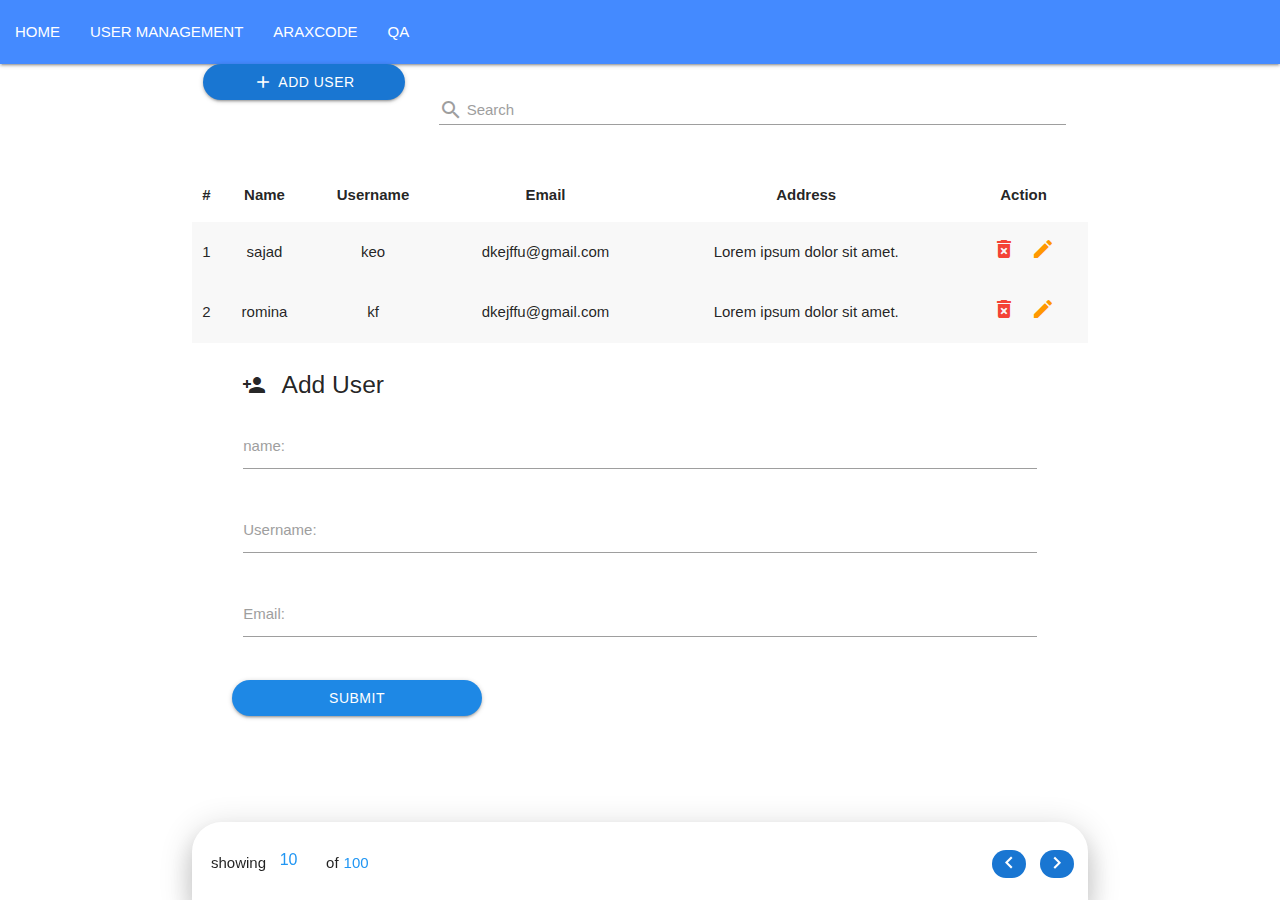
<file: user.html>
<!DOCTYPE html>
<html lang="en">
<head>
    <meta charset="UTF-8">
    <meta name="viewport" content="width=device-width, initial-scale=1.0">
    <title>Document</title>
    <link rel="stylesheet" href="/assets/materialize/css/materialize.min.css">
  <link href="https://fonts.googleapis.com/icon?family=Material+Icons" rel="stylesheet">
  <link rel="stylesheet" href="css/util.css">
    <link rel="stylesheet" href="css/style.css">
</head>
<body>
    <!-- navbar---------start-------- -->

  <nav class="blue accent-2 top_navbar">
    <div class="nav-wrapper">
      <a href="#!" class="hide-on-med-and-up">User Management</a>
      <a href="#" data-target="mobile-demo" class="sidenav-trigger"><i class="material-icons">menu</i></a>
      <ul class=" hide-on-med-and-down">
        <li><a href="sass.html" >HOME</a></li>
        <li><a href="badges.html">USER MANAGEMENT</a></li>
        <li><a href="collapsible.html">ARAXCODE</a></li>
        <li><a href="mobile.html">QA</a></li>
      </ul>
    </div>
  </nav>

  <ul class="sidenav" id="mobile-demo">
<li><div class="user-view">
      <div class="background">
        <img src="/image/office.avif" class="w_100">
      </div>
      <a href="#user"><img class="circle" src="/image/sea.jpg"></a>
      <a href="#name"><span class="white-text name">Sajad keneshlo</span></a>
      <a href="#email"><span class="white-text email">jdandturk@gmail.com</span></a>
    </div></li>
    <li><a href="#!"><i class="material-icons">insert_link</i>First Link With Icon</a></li>
    <li><a href="#!"><i class="material-icons">insert_link</i>Second Link With Icon</a></li>
    <li><a href="#!">Second Link</a></li>
    <li><div class="divider"></div></li>
    <li><a class="subheader">Subheader</a></li>
    <li><a class="waves-effect" href="#!">HOME</a></li>
    <li><a class="waves-effect" href="user.html">USER</a></li>
  </ul>
<!-- navbar ------------end---------- -->

<!-- content section  ---start---- -->

<section id="top_actions_section"class="row m-b-0 container">
    <div class="p-l-10 p-r-10 p-t-10 col s12 m4 l3">
        <!-- add button -->
        <button id="add_user_button" class="waves-effect waves-light btn blue darken-2 p-l-30 p-r-30 w-full rounded_pill flex-c">
            <i class="material-icons m-r-5">add</i>
            Add User
        </button>
    </div>
      <div class="row col s12 m8 l9">
        <div class="input-field col s12">
          <input id="search" type="text" class="validate">
          <label for="search">
            <i class="material-icons pos-relative top-7">search</i>
            Search</label>
        </div>
      </div>

      <div class="col l2 hide-on-med-and-down"></div>
</section>

<section class="user_list_section">
    <ul class="collapsible hide-on-med-and-up">
        <li class="users_list_item">
            <div class="collapsible-header">
                <i class="material-icons blue-text darken-2 user_list_Arrow_icon trans-0-2">arrow_drop_down_circle</i>
                sajad ke
            </div>
            <div class="collapsible-body">
                <div class="p-all-5">
                    <span class="f-bold">Username : </span>
                    <span>keo</span>
                </div>
                <div class="p-all-5">
                    <span class="f-bold">Email : </span>
                    <span>fsfsdv@gmail.com</span>
                </div>
                <div class="p-all-5">
                    <span class="f-bold">Address</span>
                    <span>berlin - street ex</span>
                </div>
                <div class="p-all-5 flex-l-m">
                    <span class="f-bold">Action</span>
                    <i class="material-icons red-text m-l-5 m-r-5">delete_forever</i>
                    <i class="material-icons orange-text darken-3 m-l-5 m-r-5">edit</i>
                </div>
            </div>
        </li>
        <li class="users_list_item" >
            <div class="collapsible-header">
                <i class="material-icons blue-text darken-2 user_list_Arrow_icon trans-0-2">arrow_drop_down_circle</i>
                romina f
            </div>
            <div class="collapsible-body">
                <div class="p-all-5">
                    <span class="f-bold">Username : </span>
                    <span>cat</span>
                </div>
                <div class="p-all-5">
                    <span class="f-bold">Email : </span>
                    <span>sadscsdd@gmail.com</span>
                </div>
                                <div class="p-all-5">
                    <span class="f-bold">Address</span>
                    <span>berlin - street ex</span>
                </div>
                <div class="p-all-5 flex-l-m">
                    <span class="f-bold">Action</span>
                    <i class="material-icons red-text m-l-5 m-r-5">delete_forever</i>
                    <i class="material-icons orange-text darken-3 m-l-5 m-r-5">edit</i>
                </div>
            </div>
        </li>
    </ul>

    <div class="hide-on-med-and-down show-on-medium-and-up container">
        <table class="striped centered highlight">
            <thead>
                <tr>
                    <th>#</th>
                    <th>Name</th>
                    <th>Username</th>
                    <th>Email</th>
                    <th>Address</th>
                    <th>Action</th>
                </tr>
            </thead>
            <tbody class="desktop_table_body">
                <tr>
                    <td>1</td>
                    <td>sajad</td>
                    <td>keo</td>
                    <td>dkejffu@gmail.com</td>
                    <td>Lorem ipsum dolor sit amet.</td>
                    <td>     
                    <i class="material-icons red-text m-l-5 m-r-5">delete_forever</i>
                    <i class="material-icons orange-text darken-3 m-l-5 m-r-5">edit</i>
                </td>
                    
                </tr>
            </tbody>
            <tbody>
                <tr>
                    <td>2</td>
                    <td>romina</td>
                    <td>kf</td>
                    <td>dkejffu@gmail.com</td>
                    <td>Lorem ipsum dolor sit amet.</td>
                    <td>     
                    <i class="material-icons red-text m-l-5 m-r-5">delete_forever</i>
                    <i class="material-icons orange-text darken-3 m-l-5 m-r-5">edit</i>
                </td>
                    
                </tr>
            </tbody>
        </table>
    </div>
<div class="pagination_container container p-l-9 p-r-9 p-t-15 p-b-10 flex-sb-m pos-fixed left-0 right-0 bottom-0 z-depth-4 rounded_top_30">
    <div class="pagination_item_counts flex-l p-l-10 flex-l-m">
        showing
        <span class="m-l-5 m-r-5 max-w-50">
            <input type="number" class="blue-text darken-2 no-border center-align m-b-0" value="10">
        </span>
        of
        <span class="blue-text darken-2 m-l-5 m-r-5">100</span>
    </div>

    <div class="pagination_buttons">
        <i class="material-icons blue darken-2 m-l-5 m-r-5 p-l-5 p-r-5 p-t-1 p-b-3 waves-effect waves-light white-text rounded_pill">keyboard_arrow_left</i>
        <i class="material-icons blue darken-2 m-l-5 m-r-5 p-l-5 p-r-5 p-t-1 p-b-3 waves-effect waves-light white-text rounded_pill">keyboard_arrow_right</i>
    </div>
</div>
</section>

<div class="add_user_modal_back dis-none"></div>
<div class="add_user_modal container rounded_top_30 ">
    <div class="row p-t-10 p-b-10 p-r-40 p-l-40 center-on-small-only">
        <h5>
            <i class="material-icons m-r-10 m-l-10 pos-relative top-4">person_add</i>
            Add User
        </h5>

            <form>
                <div class="input-field col s12">
                    <input id="name" type="text" class="validate">
                    <label for="name">name:</label>
                </div>
                <div class="input-field col s12">
                    <input id="username" type="text" class="validate">
                    <label for="username">Username:</label>
                </div>
                <div class="input-field col s12">
                    <input id="email" type="email" class="validate">
                    <label for="email">Email:</label>
                </div>

                <button
                type="button"
                class="waves-effect waves-light btn blue darken-1 m-t-20 m-b-10 w-full max-w-250 rounded_pill"
                >
                Submit
                </button>


            </form>

    </div>
</div>

<!-- content section  ---end---- -->

    <script src="/assets/materialize/js/materialize.min.js"></script>
    <script src="/js/script.js"></script>
    <script src="/js/user.js"></script>
</body>
</html>
</file>
<file: css/util.css>
/*[ FONT SIZE ]
///////////////////////////////////////////////////////////
*/
.f-bold{font-weight: bold;}
.fs-1 {font-size: 1px;}
.fs-2 {font-size: 2px;}
.fs-3 {font-size: 3px;}
.fs-4 {font-size: 4px;}
.fs-5 {font-size: 5px;}
.fs-6 {font-size: 6px;}
.fs-7 {font-size: 7px;}
.fs-8 {font-size: 8px;}
.fs-9 {font-size: 9px;}
.fs-10 {font-size: 10px;}
.fs-11 {font-size: 11px;}
.fs-12 {font-size: 12px;}
.fs-13 {font-size: 13px;}
.fs-14 {font-size: 14px;}
.fs-15 {font-size: 15px;}
.fs-16 {font-size: 16px;}
.fs-17 {font-size: 17px;}
.fs-18 {font-size: 18px;}
.fs-19 {font-size: 19px;}
.fs-20 {font-size: 20px;}
.fs-21 {font-size: 21px;}
.fs-22 {font-size: 22px;}
.fs-23 {font-size: 23px;}
.fs-24 {font-size: 24px;}
.fs-25 {font-size: 25px;}
.fs-26 {font-size: 26px;}
.fs-27 {font-size: 27px;}
.fs-28 {font-size: 28px;}
.fs-29 {font-size: 29px;}
.fs-30 {font-size: 30px;}
.fs-31 {font-size: 31px;}
.fs-32 {font-size: 32px;}
.fs-33 {font-size: 33px;}
.fs-34 {font-size: 34px;}
.fs-35 {font-size: 35px;}
.fs-36 {font-size: 36px;}
.fs-37 {font-size: 37px;}
.fs-38 {font-size: 38px;}
.fs-39 {font-size: 39px;}
.fs-40 {font-size: 40px;}
.fs-41 {font-size: 41px;}
.fs-42 {font-size: 42px;}
.fs-43 {font-size: 43px;}
.fs-44 {font-size: 44px;}
.fs-45 {font-size: 45px;}
.fs-46 {font-size: 46px;}
.fs-47 {font-size: 47px;}
.fs-48 {font-size: 48px;}
.fs-49 {font-size: 49px;}
.fs-50 {font-size: 50px;}
.fs-51 {font-size: 51px;}
.fs-52 {font-size: 52px;}
.fs-53 {font-size: 53px;}
.fs-54 {font-size: 54px;}
.fs-55 {font-size: 55px;}
.fs-56 {font-size: 56px;}
.fs-57 {font-size: 57px;}
.fs-58 {font-size: 58px;}
.fs-59 {font-size: 59px;}
.fs-60 {font-size: 60px;}
.fs-61 {font-size: 61px;}
.fs-62 {font-size: 62px;}
.fs-63 {font-size: 63px;}
.fs-64 {font-size: 64px;}
.fs-65 {font-size: 65px;}
.fs-66 {font-size: 66px;}
.fs-67 {font-size: 67px;}
.fs-68 {font-size: 68px;}
.fs-69 {font-size: 69px;}
.fs-70 {font-size: 70px;}
.fs-71 {font-size: 71px;}
.fs-72 {font-size: 72px;}
.fs-73 {font-size: 73px;}
.fs-74 {font-size: 74px;}
.fs-75 {font-size: 75px;}
.fs-76 {font-size: 76px;}
.fs-77 {font-size: 77px;}
.fs-78 {font-size: 78px;}
.fs-79 {font-size: 79px;}
.fs-80 {font-size: 80px;}
.fs-81 {font-size: 81px;}
.fs-82 {font-size: 82px;}
.fs-83 {font-size: 83px;}
.fs-84 {font-size: 84px;}
.fs-85 {font-size: 85px;}
.fs-86 {font-size: 86px;}
.fs-87 {font-size: 87px;}
.fs-88 {font-size: 88px;}
.fs-89 {font-size: 89px;}
.fs-90 {font-size: 90px;}
.fs-91 {font-size: 91px;}
.fs-92 {font-size: 92px;}
.fs-93 {font-size: 93px;}
.fs-94 {font-size: 94px;}
.fs-95 {font-size: 95px;}
.fs-96 {font-size: 96px;}
.fs-97 {font-size: 97px;}
.fs-98 {font-size: 98px;}
.fs-99 {font-size: 99px;}
.fs-100 {font-size: 100px;}
.fs-101 {font-size: 101px;}
.fs-102 {font-size: 102px;}
.fs-103 {font-size: 103px;}
.fs-104 {font-size: 104px;}
.fs-105 {font-size: 105px;}
.fs-106 {font-size: 106px;}
.fs-107 {font-size: 107px;}
.fs-108 {font-size: 108px;}
.fs-109 {font-size: 109px;}
.fs-110 {font-size: 110px;}
.fs-111 {font-size: 111px;}
.fs-112 {font-size: 112px;}
.fs-113 {font-size: 113px;}
.fs-114 {font-size: 114px;}
.fs-115 {font-size: 115px;}
.fs-116 {font-size: 116px;}
.fs-117 {font-size: 117px;}
.fs-118 {font-size: 118px;}
.fs-119 {font-size: 119px;}
.fs-120 {font-size: 120px;}
.fs-121 {font-size: 121px;}
.fs-122 {font-size: 122px;}
.fs-123 {font-size: 123px;}
.fs-124 {font-size: 124px;}
.fs-125 {font-size: 125px;}
.fs-126 {font-size: 126px;}
.fs-127 {font-size: 127px;}
.fs-128 {font-size: 128px;}
.fs-129 {font-size: 129px;}
.fs-130 {font-size: 130px;}
.fs-131 {font-size: 131px;}
.fs-132 {font-size: 132px;}
.fs-133 {font-size: 133px;}
.fs-134 {font-size: 134px;}
.fs-135 {font-size: 135px;}
.fs-136 {font-size: 136px;}
.fs-137 {font-size: 137px;}
.fs-138 {font-size: 138px;}
.fs-139 {font-size: 139px;}
.fs-140 {font-size: 140px;}
.fs-141 {font-size: 141px;}
.fs-142 {font-size: 142px;}
.fs-143 {font-size: 143px;}
.fs-144 {font-size: 144px;}
.fs-145 {font-size: 145px;}
.fs-146 {font-size: 146px;}
.fs-147 {font-size: 147px;}
.fs-148 {font-size: 148px;}
.fs-149 {font-size: 149px;}
.fs-150 {font-size: 150px;}
.fs-151 {font-size: 151px;}
.fs-152 {font-size: 152px;}
.fs-153 {font-size: 153px;}
.fs-154 {font-size: 154px;}
.fs-155 {font-size: 155px;}
.fs-156 {font-size: 156px;}
.fs-157 {font-size: 157px;}
.fs-158 {font-size: 158px;}
.fs-159 {font-size: 159px;}
.fs-160 {font-size: 160px;}
.fs-161 {font-size: 161px;}
.fs-162 {font-size: 162px;}
.fs-163 {font-size: 163px;}
.fs-164 {font-size: 164px;}
.fs-165 {font-size: 165px;}
.fs-166 {font-size: 166px;}
.fs-167 {font-size: 167px;}
.fs-168 {font-size: 168px;}
.fs-169 {font-size: 169px;}
.fs-170 {font-size: 170px;}
.fs-171 {font-size: 171px;}
.fs-172 {font-size: 172px;}
.fs-173 {font-size: 173px;}
.fs-174 {font-size: 174px;}
.fs-175 {font-size: 175px;}
.fs-176 {font-size: 176px;}
.fs-177 {font-size: 177px;}
.fs-178 {font-size: 178px;}
.fs-179 {font-size: 179px;}
.fs-180 {font-size: 180px;}
.fs-181 {font-size: 181px;}
.fs-182 {font-size: 182px;}
.fs-183 {font-size: 183px;}
.fs-184 {font-size: 184px;}
.fs-185 {font-size: 185px;}
.fs-186 {font-size: 186px;}
.fs-187 {font-size: 187px;}
.fs-188 {font-size: 188px;}
.fs-189 {font-size: 189px;}
.fs-190 {font-size: 190px;}
.fs-191 {font-size: 191px;}
.fs-192 {font-size: 192px;}
.fs-193 {font-size: 193px;}
.fs-194 {font-size: 194px;}
.fs-195 {font-size: 195px;}
.fs-196 {font-size: 196px;}
.fs-197 {font-size: 197px;}
.fs-198 {font-size: 198px;}
.fs-199 {font-size: 199px;}
.fs-200 {font-size: 200px;}

/*[ PADDING ]
///////////////////////////////////////////////////////////
*/
.p-all-0{padding: 0 !important;}
.p-all-1{padding: 1px !important;}
.p-all-2{padding: 2px !important;}
.p-all-3{padding: 3px !important;}
.p-all-4{padding: 4px !important;}
.p-all-5{padding: 5px !important;}
.p-all-6{padding: 6px !important;}
.p-all-7{padding: 7px !important;}
.p-all-8{padding: 8px !important;}
.p-all-9{padding: 9px !important;}
.p-t-0 {padding-top: 0px;}
.p-t-1 {padding-top: 1px;}
.p-t-2 {padding-top: 2px;}
.p-t-3 {padding-top: 3px;}
.p-t-4 {padding-top: 4px;}
.p-t-5 {padding-top: 5px;}
.p-t-6 {padding-top: 6px;}
.p-t-7 {padding-top: 7px;}
.p-t-8 {padding-top: 8px;}
.p-t-9 {padding-top: 9px;}
.p-t-10 {padding-top: 10px;}
.p-t-11 {padding-top: 11px;}
.p-t-12 {padding-top: 12px;}
.p-t-13 {padding-top: 13px;}
.p-t-14 {padding-top: 14px;}
.p-t-15 {padding-top: 15px;}
.p-t-16 {padding-top: 16px;}
.p-t-17 {padding-top: 17px;}
.p-t-18 {padding-top: 18px;}
.p-t-19 {padding-top: 19px;}
.p-t-20 {padding-top: 20px;}
.p-t-21 {padding-top: 21px;}
.p-t-22 {padding-top: 22px;}
.p-t-23 {padding-top: 23px;}
.p-t-24 {padding-top: 24px;}
.p-t-25 {padding-top: 25px;}
.p-t-26 {padding-top: 26px;}
.p-t-27 {padding-top: 27px;}
.p-t-28 {padding-top: 28px;}
.p-t-29 {padding-top: 29px;}
.p-t-30 {padding-top: 30px;}
.p-t-31 {padding-top: 31px;}
.p-t-32 {padding-top: 32px;}
.p-t-33 {padding-top: 33px;}
.p-t-34 {padding-top: 34px;}
.p-t-35 {padding-top: 35px;}
.p-t-36 {padding-top: 36px;}
.p-t-37 {padding-top: 37px;}
.p-t-38 {padding-top: 38px;}
.p-t-39 {padding-top: 39px;}
.p-t-40 {padding-top: 40px;}
.p-t-41 {padding-top: 41px;}
.p-t-42 {padding-top: 42px;}
.p-t-43 {padding-top: 43px;}
.p-t-44 {padding-top: 44px;}
.p-t-45 {padding-top: 45px;}
.p-t-46 {padding-top: 46px;}
.p-t-47 {padding-top: 47px;}
.p-t-48 {padding-top: 48px;}
.p-t-49 {padding-top: 49px;}
.p-t-50 {padding-top: 50px;}
.p-t-51 {padding-top: 51px;}
.p-t-52 {padding-top: 52px;}
.p-t-53 {padding-top: 53px;}
.p-t-54 {padding-top: 54px;}
.p-t-55 {padding-top: 55px;}
.p-t-56 {padding-top: 56px;}
.p-t-57 {padding-top: 57px;}
.p-t-58 {padding-top: 58px;}
.p-t-59 {padding-top: 59px;}
.p-t-60 {padding-top: 60px;}
.p-t-61 {padding-top: 61px;}
.p-t-62 {padding-top: 62px;}
.p-t-63 {padding-top: 63px;}
.p-t-64 {padding-top: 64px;}
.p-t-65 {padding-top: 65px;}
.p-t-66 {padding-top: 66px;}
.p-t-67 {padding-top: 67px;}
.p-t-68 {padding-top: 68px;}
.p-t-69 {padding-top: 69px;}
.p-t-70 {padding-top: 70px;}
.p-t-71 {padding-top: 71px;}
.p-t-72 {padding-top: 72px;}
.p-t-73 {padding-top: 73px;}
.p-t-74 {padding-top: 74px;}
.p-t-75 {padding-top: 75px;}
.p-t-76 {padding-top: 76px;}
.p-t-77 {padding-top: 77px;}
.p-t-78 {padding-top: 78px;}
.p-t-79 {padding-top: 79px;}
.p-t-80 {padding-top: 80px;}
.p-t-81 {padding-top: 81px;}
.p-t-82 {padding-top: 82px;}
.p-t-83 {padding-top: 83px;}
.p-t-84 {padding-top: 84px;}
.p-t-85 {padding-top: 85px;}
.p-t-86 {padding-top: 86px;}
.p-t-87 {padding-top: 87px;}
.p-t-88 {padding-top: 88px;}
.p-t-89 {padding-top: 89px;}
.p-t-90 {padding-top: 90px;}
.p-t-91 {padding-top: 91px;}
.p-t-92 {padding-top: 92px;}
.p-t-93 {padding-top: 93px;}
.p-t-94 {padding-top: 94px;}
.p-t-95 {padding-top: 95px;}
.p-t-96 {padding-top: 96px;}
.p-t-97 {padding-top: 97px;}
.p-t-98 {padding-top: 98px;}
.p-t-99 {padding-top: 99px;}
.p-t-100 {padding-top: 100px;}
.p-t-101 {padding-top: 101px;}
.p-t-102 {padding-top: 102px;}
.p-t-103 {padding-top: 103px;}
.p-t-104 {padding-top: 104px;}
.p-t-105 {padding-top: 105px;}
.p-t-106 {padding-top: 106px;}
.p-t-107 {padding-top: 107px;}
.p-t-108 {padding-top: 108px;}
.p-t-109 {padding-top: 109px;}
.p-t-110 {padding-top: 110px;}
.p-t-111 {padding-top: 111px;}
.p-t-112 {padding-top: 112px;}
.p-t-113 {padding-top: 113px;}
.p-t-114 {padding-top: 114px;}
.p-t-115 {padding-top: 115px;}
.p-t-116 {padding-top: 116px;}
.p-t-117 {padding-top: 117px;}
.p-t-118 {padding-top: 118px;}
.p-t-119 {padding-top: 119px;}
.p-t-120 {padding-top: 120px;}
.p-t-121 {padding-top: 121px;}
.p-t-122 {padding-top: 122px;}
.p-t-123 {padding-top: 123px;}
.p-t-124 {padding-top: 124px;}
.p-t-125 {padding-top: 125px;}
.p-t-126 {padding-top: 126px;}
.p-t-127 {padding-top: 127px;}
.p-t-128 {padding-top: 128px;}
.p-t-129 {padding-top: 129px;}
.p-t-130 {padding-top: 130px;}
.p-t-131 {padding-top: 131px;}
.p-t-132 {padding-top: 132px;}
.p-t-133 {padding-top: 133px;}
.p-t-134 {padding-top: 134px;}
.p-t-135 {padding-top: 135px;}
.p-t-136 {padding-top: 136px;}
.p-t-137 {padding-top: 137px;}
.p-t-138 {padding-top: 138px;}
.p-t-139 {padding-top: 139px;}
.p-t-140 {padding-top: 140px;}
.p-t-141 {padding-top: 141px;}
.p-t-142 {padding-top: 142px;}
.p-t-143 {padding-top: 143px;}
.p-t-144 {padding-top: 144px;}
.p-t-145 {padding-top: 145px;}
.p-t-146 {padding-top: 146px;}
.p-t-147 {padding-top: 147px;}
.p-t-148 {padding-top: 148px;}
.p-t-149 {padding-top: 149px;}
.p-t-150 {padding-top: 150px;}
.p-t-151 {padding-top: 151px;}
.p-t-152 {padding-top: 152px;}
.p-t-153 {padding-top: 153px;}
.p-t-154 {padding-top: 154px;}
.p-t-155 {padding-top: 155px;}
.p-t-156 {padding-top: 156px;}
.p-t-157 {padding-top: 157px;}
.p-t-158 {padding-top: 158px;}
.p-t-159 {padding-top: 159px;}
.p-t-160 {padding-top: 160px;}
.p-t-161 {padding-top: 161px;}
.p-t-162 {padding-top: 162px;}
.p-t-163 {padding-top: 163px;}
.p-t-164 {padding-top: 164px;}
.p-t-165 {padding-top: 165px;}
.p-t-166 {padding-top: 166px;}
.p-t-167 {padding-top: 167px;}
.p-t-168 {padding-top: 168px;}
.p-t-169 {padding-top: 169px;}
.p-t-170 {padding-top: 170px;}
.p-t-171 {padding-top: 171px;}
.p-t-172 {padding-top: 172px;}
.p-t-173 {padding-top: 173px;}
.p-t-174 {padding-top: 174px;}
.p-t-175 {padding-top: 175px;}
.p-t-176 {padding-top: 176px;}
.p-t-177 {padding-top: 177px;}
.p-t-178 {padding-top: 178px;}
.p-t-179 {padding-top: 179px;}
.p-t-180 {padding-top: 180px;}
.p-t-181 {padding-top: 181px;}
.p-t-182 {padding-top: 182px;}
.p-t-183 {padding-top: 183px;}
.p-t-184 {padding-top: 184px;}
.p-t-185 {padding-top: 185px;}
.p-t-186 {padding-top: 186px;}
.p-t-187 {padding-top: 187px;}
.p-t-188 {padding-top: 188px;}
.p-t-189 {padding-top: 189px;}
.p-t-190 {padding-top: 190px;}
.p-t-191 {padding-top: 191px;}
.p-t-192 {padding-top: 192px;}
.p-t-193 {padding-top: 193px;}
.p-t-194 {padding-top: 194px;}
.p-t-195 {padding-top: 195px;}
.p-t-196 {padding-top: 196px;}
.p-t-197 {padding-top: 197px;}
.p-t-198 {padding-top: 198px;}
.p-t-199 {padding-top: 199px;}
.p-t-200 {padding-top: 200px;}
.p-t-201 {padding-top: 201px;}
.p-t-202 {padding-top: 202px;}
.p-t-203 {padding-top: 203px;}
.p-t-204 {padding-top: 204px;}
.p-t-205 {padding-top: 205px;}
.p-t-206 {padding-top: 206px;}
.p-t-207 {padding-top: 207px;}
.p-t-208 {padding-top: 208px;}
.p-t-209 {padding-top: 209px;}
.p-t-210 {padding-top: 210px;}
.p-t-211 {padding-top: 211px;}
.p-t-212 {padding-top: 212px;}
.p-t-213 {padding-top: 213px;}
.p-t-214 {padding-top: 214px;}
.p-t-215 {padding-top: 215px;}
.p-t-216 {padding-top: 216px;}
.p-t-217 {padding-top: 217px;}
.p-t-218 {padding-top: 218px;}
.p-t-219 {padding-top: 219px;}
.p-t-220 {padding-top: 220px;}
.p-t-221 {padding-top: 221px;}
.p-t-222 {padding-top: 222px;}
.p-t-223 {padding-top: 223px;}
.p-t-224 {padding-top: 224px;}
.p-t-225 {padding-top: 225px;}
.p-t-226 {padding-top: 226px;}
.p-t-227 {padding-top: 227px;}
.p-t-228 {padding-top: 228px;}
.p-t-229 {padding-top: 229px;}
.p-t-230 {padding-top: 230px;}
.p-t-231 {padding-top: 231px;}
.p-t-232 {padding-top: 232px;}
.p-t-233 {padding-top: 233px;}
.p-t-234 {padding-top: 234px;}
.p-t-235 {padding-top: 235px;}
.p-t-236 {padding-top: 236px;}
.p-t-237 {padding-top: 237px;}
.p-t-238 {padding-top: 238px;}
.p-t-239 {padding-top: 239px;}
.p-t-240 {padding-top: 240px;}
.p-t-241 {padding-top: 241px;}
.p-t-242 {padding-top: 242px;}
.p-t-243 {padding-top: 243px;}
.p-t-244 {padding-top: 244px;}
.p-t-245 {padding-top: 245px;}
.p-t-246 {padding-top: 246px;}
.p-t-247 {padding-top: 247px;}
.p-t-248 {padding-top: 248px;}
.p-t-249 {padding-top: 249px;}
.p-t-250 {padding-top: 250px;}
.p-b-0 {padding-bottom: 0px;}
.p-b-1 {padding-bottom: 1px;}
.p-b-2 {padding-bottom: 2px;}
.p-b-3 {padding-bottom: 3px;}
.p-b-4 {padding-bottom: 4px;}
.p-b-5 {padding-bottom: 5px;}
.p-b-6 {padding-bottom: 6px;}
.p-b-7 {padding-bottom: 7px;}
.p-b-8 {padding-bottom: 8px;}
.p-b-9 {padding-bottom: 9px;}
.p-b-10 {padding-bottom: 10px;}
.p-b-11 {padding-bottom: 11px;}
.p-b-12 {padding-bottom: 12px;}
.p-b-13 {padding-bottom: 13px;}
.p-b-14 {padding-bottom: 14px;}
.p-b-15 {padding-bottom: 15px;}
.p-b-16 {padding-bottom: 16px;}
.p-b-17 {padding-bottom: 17px;}
.p-b-18 {padding-bottom: 18px;}
.p-b-19 {padding-bottom: 19px;}
.p-b-20 {padding-bottom: 20px;}
.p-b-21 {padding-bottom: 21px;}
.p-b-22 {padding-bottom: 22px;}
.p-b-23 {padding-bottom: 23px;}
.p-b-24 {padding-bottom: 24px;}
.p-b-25 {padding-bottom: 25px;}
.p-b-26 {padding-bottom: 26px;}
.p-b-27 {padding-bottom: 27px;}
.p-b-28 {padding-bottom: 28px;}
.p-b-29 {padding-bottom: 29px;}
.p-b-30 {padding-bottom: 30px;}
.p-b-31 {padding-bottom: 31px;}
.p-b-32 {padding-bottom: 32px;}
.p-b-33 {padding-bottom: 33px;}
.p-b-34 {padding-bottom: 34px;}
.p-b-35 {padding-bottom: 35px;}
.p-b-36 {padding-bottom: 36px;}
.p-b-37 {padding-bottom: 37px;}
.p-b-38 {padding-bottom: 38px;}
.p-b-39 {padding-bottom: 39px;}
.p-b-40 {padding-bottom: 40px;}
.p-b-41 {padding-bottom: 41px;}
.p-b-42 {padding-bottom: 42px;}
.p-b-43 {padding-bottom: 43px;}
.p-b-44 {padding-bottom: 44px;}
.p-b-45 {padding-bottom: 45px;}
.p-b-46 {padding-bottom: 46px;}
.p-b-47 {padding-bottom: 47px;}
.p-b-48 {padding-bottom: 48px;}
.p-b-49 {padding-bottom: 49px;}
.p-b-50 {padding-bottom: 50px;}
.p-b-51 {padding-bottom: 51px;}
.p-b-52 {padding-bottom: 52px;}
.p-b-53 {padding-bottom: 53px;}
.p-b-54 {padding-bottom: 54px;}
.p-b-55 {padding-bottom: 55px;}
.p-b-56 {padding-bottom: 56px;}
.p-b-57 {padding-bottom: 57px;}
.p-b-58 {padding-bottom: 58px;}
.p-b-59 {padding-bottom: 59px;}
.p-b-60 {padding-bottom: 60px;}
.p-b-61 {padding-bottom: 61px;}
.p-b-62 {padding-bottom: 62px;}
.p-b-63 {padding-bottom: 63px;}
.p-b-64 {padding-bottom: 64px;}
.p-b-65 {padding-bottom: 65px;}
.p-b-66 {padding-bottom: 66px;}
.p-b-67 {padding-bottom: 67px;}
.p-b-68 {padding-bottom: 68px;}
.p-b-69 {padding-bottom: 69px;}
.p-b-70 {padding-bottom: 70px;}
.p-b-71 {padding-bottom: 71px;}
.p-b-72 {padding-bottom: 72px;}
.p-b-73 {padding-bottom: 73px;}
.p-b-74 {padding-bottom: 74px;}
.p-b-75 {padding-bottom: 75px;}
.p-b-76 {padding-bottom: 76px;}
.p-b-77 {padding-bottom: 77px;}
.p-b-78 {padding-bottom: 78px;}
.p-b-79 {padding-bottom: 79px;}
.p-b-80 {padding-bottom: 80px;}
.p-b-81 {padding-bottom: 81px;}
.p-b-82 {padding-bottom: 82px;}
.p-b-83 {padding-bottom: 83px;}
.p-b-84 {padding-bottom: 84px;}
.p-b-85 {padding-bottom: 85px;}
.p-b-86 {padding-bottom: 86px;}
.p-b-87 {padding-bottom: 87px;}
.p-b-88 {padding-bottom: 88px;}
.p-b-89 {padding-bottom: 89px;}
.p-b-90 {padding-bottom: 90px;}
.p-b-91 {padding-bottom: 91px;}
.p-b-92 {padding-bottom: 92px;}
.p-b-93 {padding-bottom: 93px;}
.p-b-94 {padding-bottom: 94px;}
.p-b-95 {padding-bottom: 95px;}
.p-b-96 {padding-bottom: 96px;}
.p-b-97 {padding-bottom: 97px;}
.p-b-98 {padding-bottom: 98px;}
.p-b-99 {padding-bottom: 99px;}
.p-b-100 {padding-bottom: 100px;}
.p-b-101 {padding-bottom: 101px;}
.p-b-102 {padding-bottom: 102px;}
.p-b-103 {padding-bottom: 103px;}
.p-b-104 {padding-bottom: 104px;}
.p-b-105 {padding-bottom: 105px;}
.p-b-106 {padding-bottom: 106px;}
.p-b-107 {padding-bottom: 107px;}
.p-b-108 {padding-bottom: 108px;}
.p-b-109 {padding-bottom: 109px;}
.p-b-110 {padding-bottom: 110px;}
.p-b-111 {padding-bottom: 111px;}
.p-b-112 {padding-bottom: 112px;}
.p-b-113 {padding-bottom: 113px;}
.p-b-114 {padding-bottom: 114px;}
.p-b-115 {padding-bottom: 115px;}
.p-b-116 {padding-bottom: 116px;}
.p-b-117 {padding-bottom: 117px;}
.p-b-118 {padding-bottom: 118px;}
.p-b-119 {padding-bottom: 119px;}
.p-b-120 {padding-bottom: 120px;}
.p-b-121 {padding-bottom: 121px;}
.p-b-122 {padding-bottom: 122px;}
.p-b-123 {padding-bottom: 123px;}
.p-b-124 {padding-bottom: 124px;}
.p-b-125 {padding-bottom: 125px;}
.p-b-126 {padding-bottom: 126px;}
.p-b-127 {padding-bottom: 127px;}
.p-b-128 {padding-bottom: 128px;}
.p-b-129 {padding-bottom: 129px;}
.p-b-130 {padding-bottom: 130px;}
.p-b-131 {padding-bottom: 131px;}
.p-b-132 {padding-bottom: 132px;}
.p-b-133 {padding-bottom: 133px;}
.p-b-134 {padding-bottom: 134px;}
.p-b-135 {padding-bottom: 135px;}
.p-b-136 {padding-bottom: 136px;}
.p-b-137 {padding-bottom: 137px;}
.p-b-138 {padding-bottom: 138px;}
.p-b-139 {padding-bottom: 139px;}
.p-b-140 {padding-bottom: 140px;}
.p-b-141 {padding-bottom: 141px;}
.p-b-142 {padding-bottom: 142px;}
.p-b-143 {padding-bottom: 143px;}
.p-b-144 {padding-bottom: 144px;}
.p-b-145 {padding-bottom: 145px;}
.p-b-146 {padding-bottom: 146px;}
.p-b-147 {padding-bottom: 147px;}
.p-b-148 {padding-bottom: 148px;}
.p-b-149 {padding-bottom: 149px;}
.p-b-150 {padding-bottom: 150px;}
.p-b-151 {padding-bottom: 151px;}
.p-b-152 {padding-bottom: 152px;}
.p-b-153 {padding-bottom: 153px;}
.p-b-154 {padding-bottom: 154px;}
.p-b-155 {padding-bottom: 155px;}
.p-b-156 {padding-bottom: 156px;}
.p-b-157 {padding-bottom: 157px;}
.p-b-158 {padding-bottom: 158px;}
.p-b-159 {padding-bottom: 159px;}
.p-b-160 {padding-bottom: 160px;}
.p-b-161 {padding-bottom: 161px;}
.p-b-162 {padding-bottom: 162px;}
.p-b-163 {padding-bottom: 163px;}
.p-b-164 {padding-bottom: 164px;}
.p-b-165 {padding-bottom: 165px;}
.p-b-166 {padding-bottom: 166px;}
.p-b-167 {padding-bottom: 167px;}
.p-b-168 {padding-bottom: 168px;}
.p-b-169 {padding-bottom: 169px;}
.p-b-170 {padding-bottom: 170px;}
.p-b-171 {padding-bottom: 171px;}
.p-b-172 {padding-bottom: 172px;}
.p-b-173 {padding-bottom: 173px;}
.p-b-174 {padding-bottom: 174px;}
.p-b-175 {padding-bottom: 175px;}
.p-b-176 {padding-bottom: 176px;}
.p-b-177 {padding-bottom: 177px;}
.p-b-178 {padding-bottom: 178px;}
.p-b-179 {padding-bottom: 179px;}
.p-b-180 {padding-bottom: 180px;}
.p-b-181 {padding-bottom: 181px;}
.p-b-182 {padding-bottom: 182px;}
.p-b-183 {padding-bottom: 183px;}
.p-b-184 {padding-bottom: 184px;}
.p-b-185 {padding-bottom: 185px;}
.p-b-186 {padding-bottom: 186px;}
.p-b-187 {padding-bottom: 187px;}
.p-b-188 {padding-bottom: 188px;}
.p-b-189 {padding-bottom: 189px;}
.p-b-190 {padding-bottom: 190px;}
.p-b-191 {padding-bottom: 191px;}
.p-b-192 {padding-bottom: 192px;}
.p-b-193 {padding-bottom: 193px;}
.p-b-194 {padding-bottom: 194px;}
.p-b-195 {padding-bottom: 195px;}
.p-b-196 {padding-bottom: 196px;}
.p-b-197 {padding-bottom: 197px;}
.p-b-198 {padding-bottom: 198px;}
.p-b-199 {padding-bottom: 199px;}
.p-b-200 {padding-bottom: 200px;}
.p-b-201 {padding-bottom: 201px;}
.p-b-202 {padding-bottom: 202px;}
.p-b-203 {padding-bottom: 203px;}
.p-b-204 {padding-bottom: 204px;}
.p-b-205 {padding-bottom: 205px;}
.p-b-206 {padding-bottom: 206px;}
.p-b-207 {padding-bottom: 207px;}
.p-b-208 {padding-bottom: 208px;}
.p-b-209 {padding-bottom: 209px;}
.p-b-210 {padding-bottom: 210px;}
.p-b-211 {padding-bottom: 211px;}
.p-b-212 {padding-bottom: 212px;}
.p-b-213 {padding-bottom: 213px;}
.p-b-214 {padding-bottom: 214px;}
.p-b-215 {padding-bottom: 215px;}
.p-b-216 {padding-bottom: 216px;}
.p-b-217 {padding-bottom: 217px;}
.p-b-218 {padding-bottom: 218px;}
.p-b-219 {padding-bottom: 219px;}
.p-b-220 {padding-bottom: 220px;}
.p-b-221 {padding-bottom: 221px;}
.p-b-222 {padding-bottom: 222px;}
.p-b-223 {padding-bottom: 223px;}
.p-b-224 {padding-bottom: 224px;}
.p-b-225 {padding-bottom: 225px;}
.p-b-226 {padding-bottom: 226px;}
.p-b-227 {padding-bottom: 227px;}
.p-b-228 {padding-bottom: 228px;}
.p-b-229 {padding-bottom: 229px;}
.p-b-230 {padding-bottom: 230px;}
.p-b-231 {padding-bottom: 231px;}
.p-b-232 {padding-bottom: 232px;}
.p-b-233 {padding-bottom: 233px;}
.p-b-234 {padding-bottom: 234px;}
.p-b-235 {padding-bottom: 235px;}
.p-b-236 {padding-bottom: 236px;}
.p-b-237 {padding-bottom: 237px;}
.p-b-238 {padding-bottom: 238px;}
.p-b-239 {padding-bottom: 239px;}
.p-b-240 {padding-bottom: 240px;}
.p-b-241 {padding-bottom: 241px;}
.p-b-242 {padding-bottom: 242px;}
.p-b-243 {padding-bottom: 243px;}
.p-b-244 {padding-bottom: 244px;}
.p-b-245 {padding-bottom: 245px;}
.p-b-246 {padding-bottom: 246px;}
.p-b-247 {padding-bottom: 247px;}
.p-b-248 {padding-bottom: 248px;}
.p-b-249 {padding-bottom: 249px;}
.p-b-250 {padding-bottom: 250px;}
.p-l-0 {padding-left: 0px;}
.p-l-1 {padding-left: 1px;}
.p-l-2 {padding-left: 2px;}
.p-l-3 {padding-left: 3px;}
.p-l-4 {padding-left: 4px;}
.p-l-5 {padding-left: 5px;}
.p-l-6 {padding-left: 6px;}
.p-l-7 {padding-left: 7px;}
.p-l-8 {padding-left: 8px;}
.p-l-9 {padding-left: 9px;}
.p-l-10 {padding-left: 10px;}
.p-l-11 {padding-left: 11px;}
.p-l-12 {padding-left: 12px;}
.p-l-13 {padding-left: 13px;}
.p-l-14 {padding-left: 14px;}
.p-l-15 {padding-left: 15px;}
.p-l-16 {padding-left: 16px;}
.p-l-17 {padding-left: 17px;}
.p-l-18 {padding-left: 18px;}
.p-l-19 {padding-left: 19px;}
.p-l-20 {padding-left: 20px;}
.p-l-21 {padding-left: 21px;}
.p-l-22 {padding-left: 22px;}
.p-l-23 {padding-left: 23px;}
.p-l-24 {padding-left: 24px;}
.p-l-25 {padding-left: 25px;}
.p-l-26 {padding-left: 26px;}
.p-l-27 {padding-left: 27px;}
.p-l-28 {padding-left: 28px;}
.p-l-29 {padding-left: 29px;}
.p-l-30 {padding-left: 30px;}
.p-l-31 {padding-left: 31px;}
.p-l-32 {padding-left: 32px;}
.p-l-33 {padding-left: 33px;}
.p-l-34 {padding-left: 34px;}
.p-l-35 {padding-left: 35px;}
.p-l-36 {padding-left: 36px;}
.p-l-37 {padding-left: 37px;}
.p-l-38 {padding-left: 38px;}
.p-l-39 {padding-left: 39px;}
.p-l-40 {padding-left: 40px;}
.p-l-41 {padding-left: 41px;}
.p-l-42 {padding-left: 42px;}
.p-l-43 {padding-left: 43px;}
.p-l-44 {padding-left: 44px;}
.p-l-45 {padding-left: 45px;}
.p-l-46 {padding-left: 46px;}
.p-l-47 {padding-left: 47px;}
.p-l-48 {padding-left: 48px;}
.p-l-49 {padding-left: 49px;}
.p-l-50 {padding-left: 50px;}
.p-l-51 {padding-left: 51px;}
.p-l-52 {padding-left: 52px;}
.p-l-53 {padding-left: 53px;}
.p-l-54 {padding-left: 54px;}
.p-l-55 {padding-left: 55px;}
.p-l-56 {padding-left: 56px;}
.p-l-57 {padding-left: 57px;}
.p-l-58 {padding-left: 58px;}
.p-l-59 {padding-left: 59px;}
.p-l-60 {padding-left: 60px;}
.p-l-61 {padding-left: 61px;}
.p-l-62 {padding-left: 62px;}
.p-l-63 {padding-left: 63px;}
.p-l-64 {padding-left: 64px;}
.p-l-65 {padding-left: 65px;}
.p-l-66 {padding-left: 66px;}
.p-l-67 {padding-left: 67px;}
.p-l-68 {padding-left: 68px;}
.p-l-69 {padding-left: 69px;}
.p-l-70 {padding-left: 70px;}
.p-l-71 {padding-left: 71px;}
.p-l-72 {padding-left: 72px;}
.p-l-73 {padding-left: 73px;}
.p-l-74 {padding-left: 74px;}
.p-l-75 {padding-left: 75px;}
.p-l-76 {padding-left: 76px;}
.p-l-77 {padding-left: 77px;}
.p-l-78 {padding-left: 78px;}
.p-l-79 {padding-left: 79px;}
.p-l-80 {padding-left: 80px;}
.p-l-81 {padding-left: 81px;}
.p-l-82 {padding-left: 82px;}
.p-l-83 {padding-left: 83px;}
.p-l-84 {padding-left: 84px;}
.p-l-85 {padding-left: 85px;}
.p-l-86 {padding-left: 86px;}
.p-l-87 {padding-left: 87px;}
.p-l-88 {padding-left: 88px;}
.p-l-89 {padding-left: 89px;}
.p-l-90 {padding-left: 90px;}
.p-l-91 {padding-left: 91px;}
.p-l-92 {padding-left: 92px;}
.p-l-93 {padding-left: 93px;}
.p-l-94 {padding-left: 94px;}
.p-l-95 {padding-left: 95px;}
.p-l-96 {padding-left: 96px;}
.p-l-97 {padding-left: 97px;}
.p-l-98 {padding-left: 98px;}
.p-l-99 {padding-left: 99px;}
.p-l-100 {padding-left: 100px;}
.p-l-101 {padding-left: 101px;}
.p-l-102 {padding-left: 102px;}
.p-l-103 {padding-left: 103px;}
.p-l-104 {padding-left: 104px;}
.p-l-105 {padding-left: 105px;}
.p-l-106 {padding-left: 106px;}
.p-l-107 {padding-left: 107px;}
.p-l-108 {padding-left: 108px;}
.p-l-109 {padding-left: 109px;}
.p-l-110 {padding-left: 110px;}
.p-l-111 {padding-left: 111px;}
.p-l-112 {padding-left: 112px;}
.p-l-113 {padding-left: 113px;}
.p-l-114 {padding-left: 114px;}
.p-l-115 {padding-left: 115px;}
.p-l-116 {padding-left: 116px;}
.p-l-117 {padding-left: 117px;}
.p-l-118 {padding-left: 118px;}
.p-l-119 {padding-left: 119px;}
.p-l-120 {padding-left: 120px;}
.p-l-121 {padding-left: 121px;}
.p-l-122 {padding-left: 122px;}
.p-l-123 {padding-left: 123px;}
.p-l-124 {padding-left: 124px;}
.p-l-125 {padding-left: 125px;}
.p-l-126 {padding-left: 126px;}
.p-l-127 {padding-left: 127px;}
.p-l-128 {padding-left: 128px;}
.p-l-129 {padding-left: 129px;}
.p-l-130 {padding-left: 130px;}
.p-l-131 {padding-left: 131px;}
.p-l-132 {padding-left: 132px;}
.p-l-133 {padding-left: 133px;}
.p-l-134 {padding-left: 134px;}
.p-l-135 {padding-left: 135px;}
.p-l-136 {padding-left: 136px;}
.p-l-137 {padding-left: 137px;}
.p-l-138 {padding-left: 138px;}
.p-l-139 {padding-left: 139px;}
.p-l-140 {padding-left: 140px;}
.p-l-141 {padding-left: 141px;}
.p-l-142 {padding-left: 142px;}
.p-l-143 {padding-left: 143px;}
.p-l-144 {padding-left: 144px;}
.p-l-145 {padding-left: 145px;}
.p-l-146 {padding-left: 146px;}
.p-l-147 {padding-left: 147px;}
.p-l-148 {padding-left: 148px;}
.p-l-149 {padding-left: 149px;}
.p-l-150 {padding-left: 150px;}
.p-l-151 {padding-left: 151px;}
.p-l-152 {padding-left: 152px;}
.p-l-153 {padding-left: 153px;}
.p-l-154 {padding-left: 154px;}
.p-l-155 {padding-left: 155px;}
.p-l-156 {padding-left: 156px;}
.p-l-157 {padding-left: 157px;}
.p-l-158 {padding-left: 158px;}
.p-l-159 {padding-left: 159px;}
.p-l-160 {padding-left: 160px;}
.p-l-161 {padding-left: 161px;}
.p-l-162 {padding-left: 162px;}
.p-l-163 {padding-left: 163px;}
.p-l-164 {padding-left: 164px;}
.p-l-165 {padding-left: 165px;}
.p-l-166 {padding-left: 166px;}
.p-l-167 {padding-left: 167px;}
.p-l-168 {padding-left: 168px;}
.p-l-169 {padding-left: 169px;}
.p-l-170 {padding-left: 170px;}
.p-l-171 {padding-left: 171px;}
.p-l-172 {padding-left: 172px;}
.p-l-173 {padding-left: 173px;}
.p-l-174 {padding-left: 174px;}
.p-l-175 {padding-left: 175px;}
.p-l-176 {padding-left: 176px;}
.p-l-177 {padding-left: 177px;}
.p-l-178 {padding-left: 178px;}
.p-l-179 {padding-left: 179px;}
.p-l-180 {padding-left: 180px;}
.p-l-181 {padding-left: 181px;}
.p-l-182 {padding-left: 182px;}
.p-l-183 {padding-left: 183px;}
.p-l-184 {padding-left: 184px;}
.p-l-185 {padding-left: 185px;}
.p-l-186 {padding-left: 186px;}
.p-l-187 {padding-left: 187px;}
.p-l-188 {padding-left: 188px;}
.p-l-189 {padding-left: 189px;}
.p-l-190 {padding-left: 190px;}
.p-l-191 {padding-left: 191px;}
.p-l-192 {padding-left: 192px;}
.p-l-193 {padding-left: 193px;}
.p-l-194 {padding-left: 194px;}
.p-l-195 {padding-left: 195px;}
.p-l-196 {padding-left: 196px;}
.p-l-197 {padding-left: 197px;}
.p-l-198 {padding-left: 198px;}
.p-l-199 {padding-left: 199px;}
.p-l-200 {padding-left: 200px;}
.p-l-201 {padding-left: 201px;}
.p-l-202 {padding-left: 202px;}
.p-l-203 {padding-left: 203px;}
.p-l-204 {padding-left: 204px;}
.p-l-205 {padding-left: 205px;}
.p-l-206 {padding-left: 206px;}
.p-l-207 {padding-left: 207px;}
.p-l-208 {padding-left: 208px;}
.p-l-209 {padding-left: 209px;}
.p-l-210 {padding-left: 210px;}
.p-l-211 {padding-left: 211px;}
.p-l-212 {padding-left: 212px;}
.p-l-213 {padding-left: 213px;}
.p-l-214 {padding-left: 214px;}
.p-l-215 {padding-left: 215px;}
.p-l-216 {padding-left: 216px;}
.p-l-217 {padding-left: 217px;}
.p-l-218 {padding-left: 218px;}
.p-l-219 {padding-left: 219px;}
.p-l-220 {padding-left: 220px;}
.p-l-221 {padding-left: 221px;}
.p-l-222 {padding-left: 222px;}
.p-l-223 {padding-left: 223px;}
.p-l-224 {padding-left: 224px;}
.p-l-225 {padding-left: 225px;}
.p-l-226 {padding-left: 226px;}
.p-l-227 {padding-left: 227px;}
.p-l-228 {padding-left: 228px;}
.p-l-229 {padding-left: 229px;}
.p-l-230 {padding-left: 230px;}
.p-l-231 {padding-left: 231px;}
.p-l-232 {padding-left: 232px;}
.p-l-233 {padding-left: 233px;}
.p-l-234 {padding-left: 234px;}
.p-l-235 {padding-left: 235px;}
.p-l-236 {padding-left: 236px;}
.p-l-237 {padding-left: 237px;}
.p-l-238 {padding-left: 238px;}
.p-l-239 {padding-left: 239px;}
.p-l-240 {padding-left: 240px;}
.p-l-241 {padding-left: 241px;}
.p-l-242 {padding-left: 242px;}
.p-l-243 {padding-left: 243px;}
.p-l-244 {padding-left: 244px;}
.p-l-245 {padding-left: 245px;}
.p-l-246 {padding-left: 246px;}
.p-l-247 {padding-left: 247px;}
.p-l-248 {padding-left: 248px;}
.p-l-249 {padding-left: 249px;}
.p-l-250 {padding-left: 250px;}
.p-r-0 {padding-right: 0px;}
.p-r-1 {padding-right: 1px;}
.p-r-2 {padding-right: 2px;}
.p-r-3 {padding-right: 3px;}
.p-r-4 {padding-right: 4px;}
.p-r-5 {padding-right: 5px;}
.p-r-6 {padding-right: 6px;}
.p-r-7 {padding-right: 7px;}
.p-r-8 {padding-right: 8px;}
.p-r-9 {padding-right: 9px;}
.p-r-10 {padding-right: 10px;}
.p-r-11 {padding-right: 11px;}
.p-r-12 {padding-right: 12px;}
.p-r-13 {padding-right: 13px;}
.p-r-14 {padding-right: 14px;}
.p-r-15 {padding-right: 15px;}
.p-r-16 {padding-right: 16px;}
.p-r-17 {padding-right: 17px;}
.p-r-18 {padding-right: 18px;}
.p-r-19 {padding-right: 19px;}
.p-r-20 {padding-right: 20px;}
.p-r-21 {padding-right: 21px;}
.p-r-22 {padding-right: 22px;}
.p-r-23 {padding-right: 23px;}
.p-r-24 {padding-right: 24px;}
.p-r-25 {padding-right: 25px;}
.p-r-26 {padding-right: 26px;}
.p-r-27 {padding-right: 27px;}
.p-r-28 {padding-right: 28px;}
.p-r-29 {padding-right: 29px;}
.p-r-30 {padding-right: 30px;}
.p-r-31 {padding-right: 31px;}
.p-r-32 {padding-right: 32px;}
.p-r-33 {padding-right: 33px;}
.p-r-34 {padding-right: 34px;}
.p-r-35 {padding-right: 35px;}
.p-r-36 {padding-right: 36px;}
.p-r-37 {padding-right: 37px;}
.p-r-38 {padding-right: 38px;}
.p-r-39 {padding-right: 39px;}
.p-r-40 {padding-right: 40px;}
.p-r-41 {padding-right: 41px;}
.p-r-42 {padding-right: 42px;}
.p-r-43 {padding-right: 43px;}
.p-r-44 {padding-right: 44px;}
.p-r-45 {padding-right: 45px;}
.p-r-46 {padding-right: 46px;}
.p-r-47 {padding-right: 47px;}
.p-r-48 {padding-right: 48px;}
.p-r-49 {padding-right: 49px;}
.p-r-50 {padding-right: 50px;}
.p-r-51 {padding-right: 51px;}
.p-r-52 {padding-right: 52px;}
.p-r-53 {padding-right: 53px;}
.p-r-54 {padding-right: 54px;}
.p-r-55 {padding-right: 55px;}
.p-r-56 {padding-right: 56px;}
.p-r-57 {padding-right: 57px;}
.p-r-58 {padding-right: 58px;}
.p-r-59 {padding-right: 59px;}
.p-r-60 {padding-right: 60px;}
.p-r-61 {padding-right: 61px;}
.p-r-62 {padding-right: 62px;}
.p-r-63 {padding-right: 63px;}
.p-r-64 {padding-right: 64px;}
.p-r-65 {padding-right: 65px;}
.p-r-66 {padding-right: 66px;}
.p-r-67 {padding-right: 67px;}
.p-r-68 {padding-right: 68px;}
.p-r-69 {padding-right: 69px;}
.p-r-70 {padding-right: 70px;}
.p-r-71 {padding-right: 71px;}
.p-r-72 {padding-right: 72px;}
.p-r-73 {padding-right: 73px;}
.p-r-74 {padding-right: 74px;}
.p-r-75 {padding-right: 75px;}
.p-r-76 {padding-right: 76px;}
.p-r-77 {padding-right: 77px;}
.p-r-78 {padding-right: 78px;}
.p-r-79 {padding-right: 79px;}
.p-r-80 {padding-right: 80px;}
.p-r-81 {padding-right: 81px;}
.p-r-82 {padding-right: 82px;}
.p-r-83 {padding-right: 83px;}
.p-r-84 {padding-right: 84px;}
.p-r-85 {padding-right: 85px;}
.p-r-86 {padding-right: 86px;}
.p-r-87 {padding-right: 87px;}
.p-r-88 {padding-right: 88px;}
.p-r-89 {padding-right: 89px;}
.p-r-90 {padding-right: 90px;}
.p-r-91 {padding-right: 91px;}
.p-r-92 {padding-right: 92px;}
.p-r-93 {padding-right: 93px;}
.p-r-94 {padding-right: 94px;}
.p-r-95 {padding-right: 95px;}
.p-r-96 {padding-right: 96px;}
.p-r-97 {padding-right: 97px;}
.p-r-98 {padding-right: 98px;}
.p-r-99 {padding-right: 99px;}
.p-r-100 {padding-right: 100px;}
.p-r-101 {padding-right: 101px;}
.p-r-102 {padding-right: 102px;}
.p-r-103 {padding-right: 103px;}
.p-r-104 {padding-right: 104px;}
.p-r-105 {padding-right: 105px;}
.p-r-106 {padding-right: 106px;}
.p-r-107 {padding-right: 107px;}
.p-r-108 {padding-right: 108px;}
.p-r-109 {padding-right: 109px;}
.p-r-110 {padding-right: 110px;}
.p-r-111 {padding-right: 111px;}
.p-r-112 {padding-right: 112px;}
.p-r-113 {padding-right: 113px;}
.p-r-114 {padding-right: 114px;}
.p-r-115 {padding-right: 115px;}
.p-r-116 {padding-right: 116px;}
.p-r-117 {padding-right: 117px;}
.p-r-118 {padding-right: 118px;}
.p-r-119 {padding-right: 119px;}
.p-r-120 {padding-right: 120px;}
.p-r-121 {padding-right: 121px;}
.p-r-122 {padding-right: 122px;}
.p-r-123 {padding-right: 123px;}
.p-r-124 {padding-right: 124px;}
.p-r-125 {padding-right: 125px;}
.p-r-126 {padding-right: 126px;}
.p-r-127 {padding-right: 127px;}
.p-r-128 {padding-right: 128px;}
.p-r-129 {padding-right: 129px;}
.p-r-130 {padding-right: 130px;}
.p-r-131 {padding-right: 131px;}
.p-r-132 {padding-right: 132px;}
.p-r-133 {padding-right: 133px;}
.p-r-134 {padding-right: 134px;}
.p-r-135 {padding-right: 135px;}
.p-r-136 {padding-right: 136px;}
.p-r-137 {padding-right: 137px;}
.p-r-138 {padding-right: 138px;}
.p-r-139 {padding-right: 139px;}
.p-r-140 {padding-right: 140px;}
.p-r-141 {padding-right: 141px;}
.p-r-142 {padding-right: 142px;}
.p-r-143 {padding-right: 143px;}
.p-r-144 {padding-right: 144px;}
.p-r-145 {padding-right: 145px;}
.p-r-146 {padding-right: 146px;}
.p-r-147 {padding-right: 147px;}
.p-r-148 {padding-right: 148px;}
.p-r-149 {padding-right: 149px;}
.p-r-150 {padding-right: 150px;}
.p-r-151 {padding-right: 151px;}
.p-r-152 {padding-right: 152px;}
.p-r-153 {padding-right: 153px;}
.p-r-154 {padding-right: 154px;}
.p-r-155 {padding-right: 155px;}
.p-r-156 {padding-right: 156px;}
.p-r-157 {padding-right: 157px;}
.p-r-158 {padding-right: 158px;}
.p-r-159 {padding-right: 159px;}
.p-r-160 {padding-right: 160px;}
.p-r-161 {padding-right: 161px;}
.p-r-162 {padding-right: 162px;}
.p-r-163 {padding-right: 163px;}
.p-r-164 {padding-right: 164px;}
.p-r-165 {padding-right: 165px;}
.p-r-166 {padding-right: 166px;}
.p-r-167 {padding-right: 167px;}
.p-r-168 {padding-right: 168px;}
.p-r-169 {padding-right: 169px;}
.p-r-170 {padding-right: 170px;}
.p-r-171 {padding-right: 171px;}
.p-r-172 {padding-right: 172px;}
.p-r-173 {padding-right: 173px;}
.p-r-174 {padding-right: 174px;}
.p-r-175 {padding-right: 175px;}
.p-r-176 {padding-right: 176px;}
.p-r-177 {padding-right: 177px;}
.p-r-178 {padding-right: 178px;}
.p-r-179 {padding-right: 179px;}
.p-r-180 {padding-right: 180px;}
.p-r-181 {padding-right: 181px;}
.p-r-182 {padding-right: 182px;}
.p-r-183 {padding-right: 183px;}
.p-r-184 {padding-right: 184px;}
.p-r-185 {padding-right: 185px;}
.p-r-186 {padding-right: 186px;}
.p-r-187 {padding-right: 187px;}
.p-r-188 {padding-right: 188px;}
.p-r-189 {padding-right: 189px;}
.p-r-190 {padding-right: 190px;}
.p-r-191 {padding-right: 191px;}
.p-r-192 {padding-right: 192px;}
.p-r-193 {padding-right: 193px;}
.p-r-194 {padding-right: 194px;}
.p-r-195 {padding-right: 195px;}
.p-r-196 {padding-right: 196px;}
.p-r-197 {padding-right: 197px;}
.p-r-198 {padding-right: 198px;}
.p-r-199 {padding-right: 199px;}
.p-r-200 {padding-right: 200px;}
.p-r-201 {padding-right: 201px;}
.p-r-202 {padding-right: 202px;}
.p-r-203 {padding-right: 203px;}
.p-r-204 {padding-right: 204px;}
.p-r-205 {padding-right: 205px;}
.p-r-206 {padding-right: 206px;}
.p-r-207 {padding-right: 207px;}
.p-r-208 {padding-right: 208px;}
.p-r-209 {padding-right: 209px;}
.p-r-210 {padding-right: 210px;}
.p-r-211 {padding-right: 211px;}
.p-r-212 {padding-right: 212px;}
.p-r-213 {padding-right: 213px;}
.p-r-214 {padding-right: 214px;}
.p-r-215 {padding-right: 215px;}
.p-r-216 {padding-right: 216px;}
.p-r-217 {padding-right: 217px;}
.p-r-218 {padding-right: 218px;}
.p-r-219 {padding-right: 219px;}
.p-r-220 {padding-right: 220px;}
.p-r-221 {padding-right: 221px;}
.p-r-222 {padding-right: 222px;}
.p-r-223 {padding-right: 223px;}
.p-r-224 {padding-right: 224px;}
.p-r-225 {padding-right: 225px;}
.p-r-226 {padding-right: 226px;}
.p-r-227 {padding-right: 227px;}
.p-r-228 {padding-right: 228px;}
.p-r-229 {padding-right: 229px;}
.p-r-230 {padding-right: 230px;}
.p-r-231 {padding-right: 231px;}
.p-r-232 {padding-right: 232px;}
.p-r-233 {padding-right: 233px;}
.p-r-234 {padding-right: 234px;}
.p-r-235 {padding-right: 235px;}
.p-r-236 {padding-right: 236px;}
.p-r-237 {padding-right: 237px;}
.p-r-238 {padding-right: 238px;}
.p-r-239 {padding-right: 239px;}
.p-r-240 {padding-right: 240px;}
.p-r-241 {padding-right: 241px;}
.p-r-242 {padding-right: 242px;}
.p-r-243 {padding-right: 243px;}
.p-r-244 {padding-right: 244px;}
.p-r-245 {padding-right: 245px;}
.p-r-246 {padding-right: 246px;}
.p-r-247 {padding-right: 247px;}
.p-r-248 {padding-right: 248px;}
.p-r-249 {padding-right: 249px;}
.p-r-250 {padding-right: 250px;}

/*[ MARGIN ]
///////////////////////////////////////////////////////////
*/
.m-t-0 {margin-top: 0px;}
.m-t-1 {margin-top: 1px;}
.m-t-2 {margin-top: 2px;}
.m-t-3 {margin-top: 3px;}
.m-t-4 {margin-top: 4px;}
.m-t-5 {margin-top: 5px;}
.m-t-6 {margin-top: 6px;}
.m-t-7 {margin-top: 7px;}
.m-t-8 {margin-top: 8px;}
.m-t-9 {margin-top: 9px;}
.m-t-10 {margin-top: 10px;}
.m-t-11 {margin-top: 11px;}
.m-t-12 {margin-top: 12px;}
.m-t-13 {margin-top: 13px;}
.m-t-14 {margin-top: 14px;}
.m-t-15 {margin-top: 15px;}
.m-t-16 {margin-top: 16px;}
.m-t-17 {margin-top: 17px;}
.m-t-18 {margin-top: 18px;}
.m-t-19 {margin-top: 19px;}
.m-t-20 {margin-top: 20px;}
.m-t-21 {margin-top: 21px;}
.m-t-22 {margin-top: 22px;}
.m-t-23 {margin-top: 23px;}
.m-t-24 {margin-top: 24px;}
.m-t-25 {margin-top: 25px;}
.m-t-26 {margin-top: 26px;}
.m-t-27 {margin-top: 27px;}
.m-t-28 {margin-top: 28px;}
.m-t-29 {margin-top: 29px;}
.m-t-30 {margin-top: 30px;}
.m-t-31 {margin-top: 31px;}
.m-t-32 {margin-top: 32px;}
.m-t-33 {margin-top: 33px;}
.m-t-34 {margin-top: 34px;}
.m-t-35 {margin-top: 35px;}
.m-t-36 {margin-top: 36px;}
.m-t-37 {margin-top: 37px;}
.m-t-38 {margin-top: 38px;}
.m-t-39 {margin-top: 39px;}
.m-t-40 {margin-top: 40px;}
.m-t-41 {margin-top: 41px;}
.m-t-42 {margin-top: 42px;}
.m-t-43 {margin-top: 43px;}
.m-t-44 {margin-top: 44px;}
.m-t-45 {margin-top: 45px;}
.m-t-46 {margin-top: 46px;}
.m-t-47 {margin-top: 47px;}
.m-t-48 {margin-top: 48px;}
.m-t-49 {margin-top: 49px;}
.m-t-50 {margin-top: 50px;}
.m-t-51 {margin-top: 51px;}
.m-t-52 {margin-top: 52px;}
.m-t-53 {margin-top: 53px;}
.m-t-54 {margin-top: 54px;}
.m-t-55 {margin-top: 55px;}
.m-t-56 {margin-top: 56px;}
.m-t-57 {margin-top: 57px;}
.m-t-58 {margin-top: 58px;}
.m-t-59 {margin-top: 59px;}
.m-t-60 {margin-top: 60px;}
.m-t-61 {margin-top: 61px;}
.m-t-62 {margin-top: 62px;}
.m-t-63 {margin-top: 63px;}
.m-t-64 {margin-top: 64px;}
.m-t-65 {margin-top: 65px;}
.m-t-66 {margin-top: 66px;}
.m-t-67 {margin-top: 67px;}
.m-t-68 {margin-top: 68px;}
.m-t-69 {margin-top: 69px;}
.m-t-70 {margin-top: 70px;}
.m-t-71 {margin-top: 71px;}
.m-t-72 {margin-top: 72px;}
.m-t-73 {margin-top: 73px;}
.m-t-74 {margin-top: 74px;}
.m-t-75 {margin-top: 75px;}
.m-t-76 {margin-top: 76px;}
.m-t-77 {margin-top: 77px;}
.m-t-78 {margin-top: 78px;}
.m-t-79 {margin-top: 79px;}
.m-t-80 {margin-top: 80px;}
.m-t-81 {margin-top: 81px;}
.m-t-82 {margin-top: 82px;}
.m-t-83 {margin-top: 83px;}
.m-t-84 {margin-top: 84px;}
.m-t-85 {margin-top: 85px;}
.m-t-86 {margin-top: 86px;}
.m-t-87 {margin-top: 87px;}
.m-t-88 {margin-top: 88px;}
.m-t-89 {margin-top: 89px;}
.m-t-90 {margin-top: 90px;}
.m-t-91 {margin-top: 91px;}
.m-t-92 {margin-top: 92px;}
.m-t-93 {margin-top: 93px;}
.m-t-94 {margin-top: 94px;}
.m-t-95 {margin-top: 95px;}
.m-t-96 {margin-top: 96px;}
.m-t-97 {margin-top: 97px;}
.m-t-98 {margin-top: 98px;}
.m-t-99 {margin-top: 99px;}
.m-t-100 {margin-top: 100px;}
.m-t-101 {margin-top: 101px;}
.m-t-102 {margin-top: 102px;}
.m-t-103 {margin-top: 103px;}
.m-t-104 {margin-top: 104px;}
.m-t-105 {margin-top: 105px;}
.m-t-106 {margin-top: 106px;}
.m-t-107 {margin-top: 107px;}
.m-t-108 {margin-top: 108px;}
.m-t-109 {margin-top: 109px;}
.m-t-110 {margin-top: 110px;}
.m-t-111 {margin-top: 111px;}
.m-t-112 {margin-top: 112px;}
.m-t-113 {margin-top: 113px;}
.m-t-114 {margin-top: 114px;}
.m-t-115 {margin-top: 115px;}
.m-t-116 {margin-top: 116px;}
.m-t-117 {margin-top: 117px;}
.m-t-118 {margin-top: 118px;}
.m-t-119 {margin-top: 119px;}
.m-t-120 {margin-top: 120px;}
.m-t-121 {margin-top: 121px;}
.m-t-122 {margin-top: 122px;}
.m-t-123 {margin-top: 123px;}
.m-t-124 {margin-top: 124px;}
.m-t-125 {margin-top: 125px;}
.m-t-126 {margin-top: 126px;}
.m-t-127 {margin-top: 127px;}
.m-t-128 {margin-top: 128px;}
.m-t-129 {margin-top: 129px;}
.m-t-130 {margin-top: 130px;}
.m-t-131 {margin-top: 131px;}
.m-t-132 {margin-top: 132px;}
.m-t-133 {margin-top: 133px;}
.m-t-134 {margin-top: 134px;}
.m-t-135 {margin-top: 135px;}
.m-t-136 {margin-top: 136px;}
.m-t-137 {margin-top: 137px;}
.m-t-138 {margin-top: 138px;}
.m-t-139 {margin-top: 139px;}
.m-t-140 {margin-top: 140px;}
.m-t-141 {margin-top: 141px;}
.m-t-142 {margin-top: 142px;}
.m-t-143 {margin-top: 143px;}
.m-t-144 {margin-top: 144px;}
.m-t-145 {margin-top: 145px;}
.m-t-146 {margin-top: 146px;}
.m-t-147 {margin-top: 147px;}
.m-t-148 {margin-top: 148px;}
.m-t-149 {margin-top: 149px;}
.m-t-150 {margin-top: 150px;}
.m-t-151 {margin-top: 151px;}
.m-t-152 {margin-top: 152px;}
.m-t-153 {margin-top: 153px;}
.m-t-154 {margin-top: 154px;}
.m-t-155 {margin-top: 155px;}
.m-t-156 {margin-top: 156px;}
.m-t-157 {margin-top: 157px;}
.m-t-158 {margin-top: 158px;}
.m-t-159 {margin-top: 159px;}
.m-t-160 {margin-top: 160px;}
.m-t-161 {margin-top: 161px;}
.m-t-162 {margin-top: 162px;}
.m-t-163 {margin-top: 163px;}
.m-t-164 {margin-top: 164px;}
.m-t-165 {margin-top: 165px;}
.m-t-166 {margin-top: 166px;}
.m-t-167 {margin-top: 167px;}
.m-t-168 {margin-top: 168px;}
.m-t-169 {margin-top: 169px;}
.m-t-170 {margin-top: 170px;}
.m-t-171 {margin-top: 171px;}
.m-t-172 {margin-top: 172px;}
.m-t-173 {margin-top: 173px;}
.m-t-174 {margin-top: 174px;}
.m-t-175 {margin-top: 175px;}
.m-t-176 {margin-top: 176px;}
.m-t-177 {margin-top: 177px;}
.m-t-178 {margin-top: 178px;}
.m-t-179 {margin-top: 179px;}
.m-t-180 {margin-top: 180px;}
.m-t-181 {margin-top: 181px;}
.m-t-182 {margin-top: 182px;}
.m-t-183 {margin-top: 183px;}
.m-t-184 {margin-top: 184px;}
.m-t-185 {margin-top: 185px;}
.m-t-186 {margin-top: 186px;}
.m-t-187 {margin-top: 187px;}
.m-t-188 {margin-top: 188px;}
.m-t-189 {margin-top: 189px;}
.m-t-190 {margin-top: 190px;}
.m-t-191 {margin-top: 191px;}
.m-t-192 {margin-top: 192px;}
.m-t-193 {margin-top: 193px;}
.m-t-194 {margin-top: 194px;}
.m-t-195 {margin-top: 195px;}
.m-t-196 {margin-top: 196px;}
.m-t-197 {margin-top: 197px;}
.m-t-198 {margin-top: 198px;}
.m-t-199 {margin-top: 199px;}
.m-t-200 {margin-top: 200px;}
.m-t-201 {margin-top: 201px;}
.m-t-202 {margin-top: 202px;}
.m-t-203 {margin-top: 203px;}
.m-t-204 {margin-top: 204px;}
.m-t-205 {margin-top: 205px;}
.m-t-206 {margin-top: 206px;}
.m-t-207 {margin-top: 207px;}
.m-t-208 {margin-top: 208px;}
.m-t-209 {margin-top: 209px;}
.m-t-210 {margin-top: 210px;}
.m-t-211 {margin-top: 211px;}
.m-t-212 {margin-top: 212px;}
.m-t-213 {margin-top: 213px;}
.m-t-214 {margin-top: 214px;}
.m-t-215 {margin-top: 215px;}
.m-t-216 {margin-top: 216px;}
.m-t-217 {margin-top: 217px;}
.m-t-218 {margin-top: 218px;}
.m-t-219 {margin-top: 219px;}
.m-t-220 {margin-top: 220px;}
.m-t-221 {margin-top: 221px;}
.m-t-222 {margin-top: 222px;}
.m-t-223 {margin-top: 223px;}
.m-t-224 {margin-top: 224px;}
.m-t-225 {margin-top: 225px;}
.m-t-226 {margin-top: 226px;}
.m-t-227 {margin-top: 227px;}
.m-t-228 {margin-top: 228px;}
.m-t-229 {margin-top: 229px;}
.m-t-230 {margin-top: 230px;}
.m-t-231 {margin-top: 231px;}
.m-t-232 {margin-top: 232px;}
.m-t-233 {margin-top: 233px;}
.m-t-234 {margin-top: 234px;}
.m-t-235 {margin-top: 235px;}
.m-t-236 {margin-top: 236px;}
.m-t-237 {margin-top: 237px;}
.m-t-238 {margin-top: 238px;}
.m-t-239 {margin-top: 239px;}
.m-t-240 {margin-top: 240px;}
.m-t-241 {margin-top: 241px;}
.m-t-242 {margin-top: 242px;}
.m-t-243 {margin-top: 243px;}
.m-t-244 {margin-top: 244px;}
.m-t-245 {margin-top: 245px;}
.m-t-246 {margin-top: 246px;}
.m-t-247 {margin-top: 247px;}
.m-t-248 {margin-top: 248px;}
.m-t-249 {margin-top: 249px;}
.m-t-250 {margin-top: 250px;}
.m-b-0 {margin-bottom: 0px;}
.m-b-1 {margin-bottom: 1px;}
.m-b-2 {margin-bottom: 2px;}
.m-b-3 {margin-bottom: 3px;}
.m-b-4 {margin-bottom: 4px;}
.m-b-5 {margin-bottom: 5px;}
.m-b-6 {margin-bottom: 6px;}
.m-b-7 {margin-bottom: 7px;}
.m-b-8 {margin-bottom: 8px;}
.m-b-9 {margin-bottom: 9px;}
.m-b-10 {margin-bottom: 10px;}
.m-b-11 {margin-bottom: 11px;}
.m-b-12 {margin-bottom: 12px;}
.m-b-13 {margin-bottom: 13px;}
.m-b-14 {margin-bottom: 14px;}
.m-b-15 {margin-bottom: 15px;}
.m-b-16 {margin-bottom: 16px;}
.m-b-17 {margin-bottom: 17px;}
.m-b-18 {margin-bottom: 18px;}
.m-b-19 {margin-bottom: 19px;}
.m-b-20 {margin-bottom: 20px;}
.m-b-21 {margin-bottom: 21px;}
.m-b-22 {margin-bottom: 22px;}
.m-b-23 {margin-bottom: 23px;}
.m-b-24 {margin-bottom: 24px;}
.m-b-25 {margin-bottom: 25px;}
.m-b-26 {margin-bottom: 26px;}
.m-b-27 {margin-bottom: 27px;}
.m-b-28 {margin-bottom: 28px;}
.m-b-29 {margin-bottom: 29px;}
.m-b-30 {margin-bottom: 30px;}
.m-b-31 {margin-bottom: 31px;}
.m-b-32 {margin-bottom: 32px;}
.m-b-33 {margin-bottom: 33px;}
.m-b-34 {margin-bottom: 34px;}
.m-b-35 {margin-bottom: 35px;}
.m-b-36 {margin-bottom: 36px;}
.m-b-37 {margin-bottom: 37px;}
.m-b-38 {margin-bottom: 38px;}
.m-b-39 {margin-bottom: 39px;}
.m-b-40 {margin-bottom: 40px;}
.m-b-41 {margin-bottom: 41px;}
.m-b-42 {margin-bottom: 42px;}
.m-b-43 {margin-bottom: 43px;}
.m-b-44 {margin-bottom: 44px;}
.m-b-45 {margin-bottom: 45px;}
.m-b-46 {margin-bottom: 46px;}
.m-b-47 {margin-bottom: 47px;}
.m-b-48 {margin-bottom: 48px;}
.m-b-49 {margin-bottom: 49px;}
.m-b-50 {margin-bottom: 50px;}
.m-b-51 {margin-bottom: 51px;}
.m-b-52 {margin-bottom: 52px;}
.m-b-53 {margin-bottom: 53px;}
.m-b-54 {margin-bottom: 54px;}
.m-b-55 {margin-bottom: 55px;}
.m-b-56 {margin-bottom: 56px;}
.m-b-57 {margin-bottom: 57px;}
.m-b-58 {margin-bottom: 58px;}
.m-b-59 {margin-bottom: 59px;}
.m-b-60 {margin-bottom: 60px;}
.m-b-61 {margin-bottom: 61px;}
.m-b-62 {margin-bottom: 62px;}
.m-b-63 {margin-bottom: 63px;}
.m-b-64 {margin-bottom: 64px;}
.m-b-65 {margin-bottom: 65px;}
.m-b-66 {margin-bottom: 66px;}
.m-b-67 {margin-bottom: 67px;}
.m-b-68 {margin-bottom: 68px;}
.m-b-69 {margin-bottom: 69px;}
.m-b-70 {margin-bottom: 70px;}
.m-b-71 {margin-bottom: 71px;}
.m-b-72 {margin-bottom: 72px;}
.m-b-73 {margin-bottom: 73px;}
.m-b-74 {margin-bottom: 74px;}
.m-b-75 {margin-bottom: 75px;}
.m-b-76 {margin-bottom: 76px;}
.m-b-77 {margin-bottom: 77px;}
.m-b-78 {margin-bottom: 78px;}
.m-b-79 {margin-bottom: 79px;}
.m-b-80 {margin-bottom: 80px;}
.m-b-81 {margin-bottom: 81px;}
.m-b-82 {margin-bottom: 82px;}
.m-b-83 {margin-bottom: 83px;}
.m-b-84 {margin-bottom: 84px;}
.m-b-85 {margin-bottom: 85px;}
.m-b-86 {margin-bottom: 86px;}
.m-b-87 {margin-bottom: 87px;}
.m-b-88 {margin-bottom: 88px;}
.m-b-89 {margin-bottom: 89px;}
.m-b-90 {margin-bottom: 90px;}
.m-b-91 {margin-bottom: 91px;}
.m-b-92 {margin-bottom: 92px;}
.m-b-93 {margin-bottom: 93px;}
.m-b-94 {margin-bottom: 94px;}
.m-b-95 {margin-bottom: 95px;}
.m-b-96 {margin-bottom: 96px;}
.m-b-97 {margin-bottom: 97px;}
.m-b-98 {margin-bottom: 98px;}
.m-b-99 {margin-bottom: 99px;}
.m-b-100 {margin-bottom: 100px;}
.m-b-101 {margin-bottom: 101px;}
.m-b-102 {margin-bottom: 102px;}
.m-b-103 {margin-bottom: 103px;}
.m-b-104 {margin-bottom: 104px;}
.m-b-105 {margin-bottom: 105px;}
.m-b-106 {margin-bottom: 106px;}
.m-b-107 {margin-bottom: 107px;}
.m-b-108 {margin-bottom: 108px;}
.m-b-109 {margin-bottom: 109px;}
.m-b-110 {margin-bottom: 110px;}
.m-b-111 {margin-bottom: 111px;}
.m-b-112 {margin-bottom: 112px;}
.m-b-113 {margin-bottom: 113px;}
.m-b-114 {margin-bottom: 114px;}
.m-b-115 {margin-bottom: 115px;}
.m-b-116 {margin-bottom: 116px;}
.m-b-117 {margin-bottom: 117px;}
.m-b-118 {margin-bottom: 118px;}
.m-b-119 {margin-bottom: 119px;}
.m-b-120 {margin-bottom: 120px;}
.m-b-121 {margin-bottom: 121px;}
.m-b-122 {margin-bottom: 122px;}
.m-b-123 {margin-bottom: 123px;}
.m-b-124 {margin-bottom: 124px;}
.m-b-125 {margin-bottom: 125px;}
.m-b-126 {margin-bottom: 126px;}
.m-b-127 {margin-bottom: 127px;}
.m-b-128 {margin-bottom: 128px;}
.m-b-129 {margin-bottom: 129px;}
.m-b-130 {margin-bottom: 130px;}
.m-b-131 {margin-bottom: 131px;}
.m-b-132 {margin-bottom: 132px;}
.m-b-133 {margin-bottom: 133px;}
.m-b-134 {margin-bottom: 134px;}
.m-b-135 {margin-bottom: 135px;}
.m-b-136 {margin-bottom: 136px;}
.m-b-137 {margin-bottom: 137px;}
.m-b-138 {margin-bottom: 138px;}
.m-b-139 {margin-bottom: 139px;}
.m-b-140 {margin-bottom: 140px;}
.m-b-141 {margin-bottom: 141px;}
.m-b-142 {margin-bottom: 142px;}
.m-b-143 {margin-bottom: 143px;}
.m-b-144 {margin-bottom: 144px;}
.m-b-145 {margin-bottom: 145px;}
.m-b-146 {margin-bottom: 146px;}
.m-b-147 {margin-bottom: 147px;}
.m-b-148 {margin-bottom: 148px;}
.m-b-149 {margin-bottom: 149px;}
.m-b-150 {margin-bottom: 150px;}
.m-b-151 {margin-bottom: 151px;}
.m-b-152 {margin-bottom: 152px;}
.m-b-153 {margin-bottom: 153px;}
.m-b-154 {margin-bottom: 154px;}
.m-b-155 {margin-bottom: 155px;}
.m-b-156 {margin-bottom: 156px;}
.m-b-157 {margin-bottom: 157px;}
.m-b-158 {margin-bottom: 158px;}
.m-b-159 {margin-bottom: 159px;}
.m-b-160 {margin-bottom: 160px;}
.m-b-161 {margin-bottom: 161px;}
.m-b-162 {margin-bottom: 162px;}
.m-b-163 {margin-bottom: 163px;}
.m-b-164 {margin-bottom: 164px;}
.m-b-165 {margin-bottom: 165px;}
.m-b-166 {margin-bottom: 166px;}
.m-b-167 {margin-bottom: 167px;}
.m-b-168 {margin-bottom: 168px;}
.m-b-169 {margin-bottom: 169px;}
.m-b-170 {margin-bottom: 170px;}
.m-b-171 {margin-bottom: 171px;}
.m-b-172 {margin-bottom: 172px;}
.m-b-173 {margin-bottom: 173px;}
.m-b-174 {margin-bottom: 174px;}
.m-b-175 {margin-bottom: 175px;}
.m-b-176 {margin-bottom: 176px;}
.m-b-177 {margin-bottom: 177px;}
.m-b-178 {margin-bottom: 178px;}
.m-b-179 {margin-bottom: 179px;}
.m-b-180 {margin-bottom: 180px;}
.m-b-181 {margin-bottom: 181px;}
.m-b-182 {margin-bottom: 182px;}
.m-b-183 {margin-bottom: 183px;}
.m-b-184 {margin-bottom: 184px;}
.m-b-185 {margin-bottom: 185px;}
.m-b-186 {margin-bottom: 186px;}
.m-b-187 {margin-bottom: 187px;}
.m-b-188 {margin-bottom: 188px;}
.m-b-189 {margin-bottom: 189px;}
.m-b-190 {margin-bottom: 190px;}
.m-b-191 {margin-bottom: 191px;}
.m-b-192 {margin-bottom: 192px;}
.m-b-193 {margin-bottom: 193px;}
.m-b-194 {margin-bottom: 194px;}
.m-b-195 {margin-bottom: 195px;}
.m-b-196 {margin-bottom: 196px;}
.m-b-197 {margin-bottom: 197px;}
.m-b-198 {margin-bottom: 198px;}
.m-b-199 {margin-bottom: 199px;}
.m-b-200 {margin-bottom: 200px;}
.m-b-201 {margin-bottom: 201px;}
.m-b-202 {margin-bottom: 202px;}
.m-b-203 {margin-bottom: 203px;}
.m-b-204 {margin-bottom: 204px;}
.m-b-205 {margin-bottom: 205px;}
.m-b-206 {margin-bottom: 206px;}
.m-b-207 {margin-bottom: 207px;}
.m-b-208 {margin-bottom: 208px;}
.m-b-209 {margin-bottom: 209px;}
.m-b-210 {margin-bottom: 210px;}
.m-b-211 {margin-bottom: 211px;}
.m-b-212 {margin-bottom: 212px;}
.m-b-213 {margin-bottom: 213px;}
.m-b-214 {margin-bottom: 214px;}
.m-b-215 {margin-bottom: 215px;}
.m-b-216 {margin-bottom: 216px;}
.m-b-217 {margin-bottom: 217px;}
.m-b-218 {margin-bottom: 218px;}
.m-b-219 {margin-bottom: 219px;}
.m-b-220 {margin-bottom: 220px;}
.m-b-221 {margin-bottom: 221px;}
.m-b-222 {margin-bottom: 222px;}
.m-b-223 {margin-bottom: 223px;}
.m-b-224 {margin-bottom: 224px;}
.m-b-225 {margin-bottom: 225px;}
.m-b-226 {margin-bottom: 226px;}
.m-b-227 {margin-bottom: 227px;}
.m-b-228 {margin-bottom: 228px;}
.m-b-229 {margin-bottom: 229px;}
.m-b-230 {margin-bottom: 230px;}
.m-b-231 {margin-bottom: 231px;}
.m-b-232 {margin-bottom: 232px;}
.m-b-233 {margin-bottom: 233px;}
.m-b-234 {margin-bottom: 234px;}
.m-b-235 {margin-bottom: 235px;}
.m-b-236 {margin-bottom: 236px;}
.m-b-237 {margin-bottom: 237px;}
.m-b-238 {margin-bottom: 238px;}
.m-b-239 {margin-bottom: 239px;}
.m-b-240 {margin-bottom: 240px;}
.m-b-241 {margin-bottom: 241px;}
.m-b-242 {margin-bottom: 242px;}
.m-b-243 {margin-bottom: 243px;}
.m-b-244 {margin-bottom: 244px;}
.m-b-245 {margin-bottom: 245px;}
.m-b-246 {margin-bottom: 246px;}
.m-b-247 {margin-bottom: 247px;}
.m-b-248 {margin-bottom: 248px;}
.m-b-249 {margin-bottom: 249px;}
.m-b-250 {margin-bottom: 250px;}
.m-l-0 {margin-left: 0px;}
.m-l-1 {margin-left: 1px;}
.m-l-2 {margin-left: 2px;}
.m-l-3 {margin-left: 3px;}
.m-l-4 {margin-left: 4px;}
.m-l-5 {margin-left: 5px;}
.m-l-6 {margin-left: 6px;}
.m-l-7 {margin-left: 7px;}
.m-l-8 {margin-left: 8px;}
.m-l-9 {margin-left: 9px;}
.m-l-10 {margin-left: 10px;}
.m-l-11 {margin-left: 11px;}
.m-l-12 {margin-left: 12px;}
.m-l-13 {margin-left: 13px;}
.m-l-14 {margin-left: 14px;}
.m-l-15 {margin-left: 15px;}
.m-l-16 {margin-left: 16px;}
.m-l-17 {margin-left: 17px;}
.m-l-18 {margin-left: 18px;}
.m-l-19 {margin-left: 19px;}
.m-l-20 {margin-left: 20px;}
.m-l-21 {margin-left: 21px;}
.m-l-22 {margin-left: 22px;}
.m-l-23 {margin-left: 23px;}
.m-l-24 {margin-left: 24px;}
.m-l-25 {margin-left: 25px;}
.m-l-26 {margin-left: 26px;}
.m-l-27 {margin-left: 27px;}
.m-l-28 {margin-left: 28px;}
.m-l-29 {margin-left: 29px;}
.m-l-30 {margin-left: 30px;}
.m-l-31 {margin-left: 31px;}
.m-l-32 {margin-left: 32px;}
.m-l-33 {margin-left: 33px;}
.m-l-34 {margin-left: 34px;}
.m-l-35 {margin-left: 35px;}
.m-l-36 {margin-left: 36px;}
.m-l-37 {margin-left: 37px;}
.m-l-38 {margin-left: 38px;}
.m-l-39 {margin-left: 39px;}
.m-l-40 {margin-left: 40px;}
.m-l-41 {margin-left: 41px;}
.m-l-42 {margin-left: 42px;}
.m-l-43 {margin-left: 43px;}
.m-l-44 {margin-left: 44px;}
.m-l-45 {margin-left: 45px;}
.m-l-46 {margin-left: 46px;}
.m-l-47 {margin-left: 47px;}
.m-l-48 {margin-left: 48px;}
.m-l-49 {margin-left: 49px;}
.m-l-50 {margin-left: 50px;}
.m-l-51 {margin-left: 51px;}
.m-l-52 {margin-left: 52px;}
.m-l-53 {margin-left: 53px;}
.m-l-54 {margin-left: 54px;}
.m-l-55 {margin-left: 55px;}
.m-l-56 {margin-left: 56px;}
.m-l-57 {margin-left: 57px;}
.m-l-58 {margin-left: 58px;}
.m-l-59 {margin-left: 59px;}
.m-l-60 {margin-left: 60px;}
.m-l-61 {margin-left: 61px;}
.m-l-62 {margin-left: 62px;}
.m-l-63 {margin-left: 63px;}
.m-l-64 {margin-left: 64px;}
.m-l-65 {margin-left: 65px;}
.m-l-66 {margin-left: 66px;}
.m-l-67 {margin-left: 67px;}
.m-l-68 {margin-left: 68px;}
.m-l-69 {margin-left: 69px;}
.m-l-70 {margin-left: 70px;}
.m-l-71 {margin-left: 71px;}
.m-l-72 {margin-left: 72px;}
.m-l-73 {margin-left: 73px;}
.m-l-74 {margin-left: 74px;}
.m-l-75 {margin-left: 75px;}
.m-l-76 {margin-left: 76px;}
.m-l-77 {margin-left: 77px;}
.m-l-78 {margin-left: 78px;}
.m-l-79 {margin-left: 79px;}
.m-l-80 {margin-left: 80px;}
.m-l-81 {margin-left: 81px;}
.m-l-82 {margin-left: 82px;}
.m-l-83 {margin-left: 83px;}
.m-l-84 {margin-left: 84px;}
.m-l-85 {margin-left: 85px;}
.m-l-86 {margin-left: 86px;}
.m-l-87 {margin-left: 87px;}
.m-l-88 {margin-left: 88px;}
.m-l-89 {margin-left: 89px;}
.m-l-90 {margin-left: 90px;}
.m-l-91 {margin-left: 91px;}
.m-l-92 {margin-left: 92px;}
.m-l-93 {margin-left: 93px;}
.m-l-94 {margin-left: 94px;}
.m-l-95 {margin-left: 95px;}
.m-l-96 {margin-left: 96px;}
.m-l-97 {margin-left: 97px;}
.m-l-98 {margin-left: 98px;}
.m-l-99 {margin-left: 99px;}
.m-l-100 {margin-left: 100px;}
.m-l-101 {margin-left: 101px;}
.m-l-102 {margin-left: 102px;}
.m-l-103 {margin-left: 103px;}
.m-l-104 {margin-left: 104px;}
.m-l-105 {margin-left: 105px;}
.m-l-106 {margin-left: 106px;}
.m-l-107 {margin-left: 107px;}
.m-l-108 {margin-left: 108px;}
.m-l-109 {margin-left: 109px;}
.m-l-110 {margin-left: 110px;}
.m-l-111 {margin-left: 111px;}
.m-l-112 {margin-left: 112px;}
.m-l-113 {margin-left: 113px;}
.m-l-114 {margin-left: 114px;}
.m-l-115 {margin-left: 115px;}
.m-l-116 {margin-left: 116px;}
.m-l-117 {margin-left: 117px;}
.m-l-118 {margin-left: 118px;}
.m-l-119 {margin-left: 119px;}
.m-l-120 {margin-left: 120px;}
.m-l-121 {margin-left: 121px;}
.m-l-122 {margin-left: 122px;}
.m-l-123 {margin-left: 123px;}
.m-l-124 {margin-left: 124px;}
.m-l-125 {margin-left: 125px;}
.m-l-126 {margin-left: 126px;}
.m-l-127 {margin-left: 127px;}
.m-l-128 {margin-left: 128px;}
.m-l-129 {margin-left: 129px;}
.m-l-130 {margin-left: 130px;}
.m-l-131 {margin-left: 131px;}
.m-l-132 {margin-left: 132px;}
.m-l-133 {margin-left: 133px;}
.m-l-134 {margin-left: 134px;}
.m-l-135 {margin-left: 135px;}
.m-l-136 {margin-left: 136px;}
.m-l-137 {margin-left: 137px;}
.m-l-138 {margin-left: 138px;}
.m-l-139 {margin-left: 139px;}
.m-l-140 {margin-left: 140px;}
.m-l-141 {margin-left: 141px;}
.m-l-142 {margin-left: 142px;}
.m-l-143 {margin-left: 143px;}
.m-l-144 {margin-left: 144px;}
.m-l-145 {margin-left: 145px;}
.m-l-146 {margin-left: 146px;}
.m-l-147 {margin-left: 147px;}
.m-l-148 {margin-left: 148px;}
.m-l-149 {margin-left: 149px;}
.m-l-150 {margin-left: 150px;}
.m-l-151 {margin-left: 151px;}
.m-l-152 {margin-left: 152px;}
.m-l-153 {margin-left: 153px;}
.m-l-154 {margin-left: 154px;}
.m-l-155 {margin-left: 155px;}
.m-l-156 {margin-left: 156px;}
.m-l-157 {margin-left: 157px;}
.m-l-158 {margin-left: 158px;}
.m-l-159 {margin-left: 159px;}
.m-l-160 {margin-left: 160px;}
.m-l-161 {margin-left: 161px;}
.m-l-162 {margin-left: 162px;}
.m-l-163 {margin-left: 163px;}
.m-l-164 {margin-left: 164px;}
.m-l-165 {margin-left: 165px;}
.m-l-166 {margin-left: 166px;}
.m-l-167 {margin-left: 167px;}
.m-l-168 {margin-left: 168px;}
.m-l-169 {margin-left: 169px;}
.m-l-170 {margin-left: 170px;}
.m-l-171 {margin-left: 171px;}
.m-l-172 {margin-left: 172px;}
.m-l-173 {margin-left: 173px;}
.m-l-174 {margin-left: 174px;}
.m-l-175 {margin-left: 175px;}
.m-l-176 {margin-left: 176px;}
.m-l-177 {margin-left: 177px;}
.m-l-178 {margin-left: 178px;}
.m-l-179 {margin-left: 179px;}
.m-l-180 {margin-left: 180px;}
.m-l-181 {margin-left: 181px;}
.m-l-182 {margin-left: 182px;}
.m-l-183 {margin-left: 183px;}
.m-l-184 {margin-left: 184px;}
.m-l-185 {margin-left: 185px;}
.m-l-186 {margin-left: 186px;}
.m-l-187 {margin-left: 187px;}
.m-l-188 {margin-left: 188px;}
.m-l-189 {margin-left: 189px;}
.m-l-190 {margin-left: 190px;}
.m-l-191 {margin-left: 191px;}
.m-l-192 {margin-left: 192px;}
.m-l-193 {margin-left: 193px;}
.m-l-194 {margin-left: 194px;}
.m-l-195 {margin-left: 195px;}
.m-l-196 {margin-left: 196px;}
.m-l-197 {margin-left: 197px;}
.m-l-198 {margin-left: 198px;}
.m-l-199 {margin-left: 199px;}
.m-l-200 {margin-left: 200px;}
.m-l-201 {margin-left: 201px;}
.m-l-202 {margin-left: 202px;}
.m-l-203 {margin-left: 203px;}
.m-l-204 {margin-left: 204px;}
.m-l-205 {margin-left: 205px;}
.m-l-206 {margin-left: 206px;}
.m-l-207 {margin-left: 207px;}
.m-l-208 {margin-left: 208px;}
.m-l-209 {margin-left: 209px;}
.m-l-210 {margin-left: 210px;}
.m-l-211 {margin-left: 211px;}
.m-l-212 {margin-left: 212px;}
.m-l-213 {margin-left: 213px;}
.m-l-214 {margin-left: 214px;}
.m-l-215 {margin-left: 215px;}
.m-l-216 {margin-left: 216px;}
.m-l-217 {margin-left: 217px;}
.m-l-218 {margin-left: 218px;}
.m-l-219 {margin-left: 219px;}
.m-l-220 {margin-left: 220px;}
.m-l-221 {margin-left: 221px;}
.m-l-222 {margin-left: 222px;}
.m-l-223 {margin-left: 223px;}
.m-l-224 {margin-left: 224px;}
.m-l-225 {margin-left: 225px;}
.m-l-226 {margin-left: 226px;}
.m-l-227 {margin-left: 227px;}
.m-l-228 {margin-left: 228px;}
.m-l-229 {margin-left: 229px;}
.m-l-230 {margin-left: 230px;}
.m-l-231 {margin-left: 231px;}
.m-l-232 {margin-left: 232px;}
.m-l-233 {margin-left: 233px;}
.m-l-234 {margin-left: 234px;}
.m-l-235 {margin-left: 235px;}
.m-l-236 {margin-left: 236px;}
.m-l-237 {margin-left: 237px;}
.m-l-238 {margin-left: 238px;}
.m-l-239 {margin-left: 239px;}
.m-l-240 {margin-left: 240px;}
.m-l-241 {margin-left: 241px;}
.m-l-242 {margin-left: 242px;}
.m-l-243 {margin-left: 243px;}
.m-l-244 {margin-left: 244px;}
.m-l-245 {margin-left: 245px;}
.m-l-246 {margin-left: 246px;}
.m-l-247 {margin-left: 247px;}
.m-l-248 {margin-left: 248px;}
.m-l-249 {margin-left: 249px;}
.m-l-250 {margin-left: 250px;}
.m-r-0 {margin-right: 0px;}
.m-r-1 {margin-right: 1px;}
.m-r-2 {margin-right: 2px;}
.m-r-3 {margin-right: 3px;}
.m-r-4 {margin-right: 4px;}
.m-r-5 {margin-right: 5px;}
.m-r-6 {margin-right: 6px;}
.m-r-7 {margin-right: 7px;}
.m-r-8 {margin-right: 8px;}
.m-r-9 {margin-right: 9px;}
.m-r-10 {margin-right: 10px;}
.m-r-11 {margin-right: 11px;}
.m-r-12 {margin-right: 12px;}
.m-r-13 {margin-right: 13px;}
.m-r-14 {margin-right: 14px;}
.m-r-15 {margin-right: 15px;}
.m-r-16 {margin-right: 16px;}
.m-r-17 {margin-right: 17px;}
.m-r-18 {margin-right: 18px;}
.m-r-19 {margin-right: 19px;}
.m-r-20 {margin-right: 20px;}
.m-r-21 {margin-right: 21px;}
.m-r-22 {margin-right: 22px;}
.m-r-23 {margin-right: 23px;}
.m-r-24 {margin-right: 24px;}
.m-r-25 {margin-right: 25px;}
.m-r-26 {margin-right: 26px;}
.m-r-27 {margin-right: 27px;}
.m-r-28 {margin-right: 28px;}
.m-r-29 {margin-right: 29px;}
.m-r-30 {margin-right: 30px;}
.m-r-31 {margin-right: 31px;}
.m-r-32 {margin-right: 32px;}
.m-r-33 {margin-right: 33px;}
.m-r-34 {margin-right: 34px;}
.m-r-35 {margin-right: 35px;}
.m-r-36 {margin-right: 36px;}
.m-r-37 {margin-right: 37px;}
.m-r-38 {margin-right: 38px;}
.m-r-39 {margin-right: 39px;}
.m-r-40 {margin-right: 40px;}
.m-r-41 {margin-right: 41px;}
.m-r-42 {margin-right: 42px;}
.m-r-43 {margin-right: 43px;}
.m-r-44 {margin-right: 44px;}
.m-r-45 {margin-right: 45px;}
.m-r-46 {margin-right: 46px;}
.m-r-47 {margin-right: 47px;}
.m-r-48 {margin-right: 48px;}
.m-r-49 {margin-right: 49px;}
.m-r-50 {margin-right: 50px;}
.m-r-51 {margin-right: 51px;}
.m-r-52 {margin-right: 52px;}
.m-r-53 {margin-right: 53px;}
.m-r-54 {margin-right: 54px;}
.m-r-55 {margin-right: 55px;}
.m-r-56 {margin-right: 56px;}
.m-r-57 {margin-right: 57px;}
.m-r-58 {margin-right: 58px;}
.m-r-59 {margin-right: 59px;}
.m-r-60 {margin-right: 60px;}
.m-r-61 {margin-right: 61px;}
.m-r-62 {margin-right: 62px;}
.m-r-63 {margin-right: 63px;}
.m-r-64 {margin-right: 64px;}
.m-r-65 {margin-right: 65px;}
.m-r-66 {margin-right: 66px;}
.m-r-67 {margin-right: 67px;}
.m-r-68 {margin-right: 68px;}
.m-r-69 {margin-right: 69px;}
.m-r-70 {margin-right: 70px;}
.m-r-71 {margin-right: 71px;}
.m-r-72 {margin-right: 72px;}
.m-r-73 {margin-right: 73px;}
.m-r-74 {margin-right: 74px;}
.m-r-75 {margin-right: 75px;}
.m-r-76 {margin-right: 76px;}
.m-r-77 {margin-right: 77px;}
.m-r-78 {margin-right: 78px;}
.m-r-79 {margin-right: 79px;}
.m-r-80 {margin-right: 80px;}
.m-r-81 {margin-right: 81px;}
.m-r-82 {margin-right: 82px;}
.m-r-83 {margin-right: 83px;}
.m-r-84 {margin-right: 84px;}
.m-r-85 {margin-right: 85px;}
.m-r-86 {margin-right: 86px;}
.m-r-87 {margin-right: 87px;}
.m-r-88 {margin-right: 88px;}
.m-r-89 {margin-right: 89px;}
.m-r-90 {margin-right: 90px;}
.m-r-91 {margin-right: 91px;}
.m-r-92 {margin-right: 92px;}
.m-r-93 {margin-right: 93px;}
.m-r-94 {margin-right: 94px;}
.m-r-95 {margin-right: 95px;}
.m-r-96 {margin-right: 96px;}
.m-r-97 {margin-right: 97px;}
.m-r-98 {margin-right: 98px;}
.m-r-99 {margin-right: 99px;}
.m-r-100 {margin-right: 100px;}
.m-r-101 {margin-right: 101px;}
.m-r-102 {margin-right: 102px;}
.m-r-103 {margin-right: 103px;}
.m-r-104 {margin-right: 104px;}
.m-r-105 {margin-right: 105px;}
.m-r-106 {margin-right: 106px;}
.m-r-107 {margin-right: 107px;}
.m-r-108 {margin-right: 108px;}
.m-r-109 {margin-right: 109px;}
.m-r-110 {margin-right: 110px;}
.m-r-111 {margin-right: 111px;}
.m-r-112 {margin-right: 112px;}
.m-r-113 {margin-right: 113px;}
.m-r-114 {margin-right: 114px;}
.m-r-115 {margin-right: 115px;}
.m-r-116 {margin-right: 116px;}
.m-r-117 {margin-right: 117px;}
.m-r-118 {margin-right: 118px;}
.m-r-119 {margin-right: 119px;}
.m-r-120 {margin-right: 120px;}
.m-r-121 {margin-right: 121px;}
.m-r-122 {margin-right: 122px;}
.m-r-123 {margin-right: 123px;}
.m-r-124 {margin-right: 124px;}
.m-r-125 {margin-right: 125px;}
.m-r-126 {margin-right: 126px;}
.m-r-127 {margin-right: 127px;}
.m-r-128 {margin-right: 128px;}
.m-r-129 {margin-right: 129px;}
.m-r-130 {margin-right: 130px;}
.m-r-131 {margin-right: 131px;}
.m-r-132 {margin-right: 132px;}
.m-r-133 {margin-right: 133px;}
.m-r-134 {margin-right: 134px;}
.m-r-135 {margin-right: 135px;}
.m-r-136 {margin-right: 136px;}
.m-r-137 {margin-right: 137px;}
.m-r-138 {margin-right: 138px;}
.m-r-139 {margin-right: 139px;}
.m-r-140 {margin-right: 140px;}
.m-r-141 {margin-right: 141px;}
.m-r-142 {margin-right: 142px;}
.m-r-143 {margin-right: 143px;}
.m-r-144 {margin-right: 144px;}
.m-r-145 {margin-right: 145px;}
.m-r-146 {margin-right: 146px;}
.m-r-147 {margin-right: 147px;}
.m-r-148 {margin-right: 148px;}
.m-r-149 {margin-right: 149px;}
.m-r-150 {margin-right: 150px;}
.m-r-151 {margin-right: 151px;}
.m-r-152 {margin-right: 152px;}
.m-r-153 {margin-right: 153px;}
.m-r-154 {margin-right: 154px;}
.m-r-155 {margin-right: 155px;}
.m-r-156 {margin-right: 156px;}
.m-r-157 {margin-right: 157px;}
.m-r-158 {margin-right: 158px;}
.m-r-159 {margin-right: 159px;}
.m-r-160 {margin-right: 160px;}
.m-r-161 {margin-right: 161px;}
.m-r-162 {margin-right: 162px;}
.m-r-163 {margin-right: 163px;}
.m-r-164 {margin-right: 164px;}
.m-r-165 {margin-right: 165px;}
.m-r-166 {margin-right: 166px;}
.m-r-167 {margin-right: 167px;}
.m-r-168 {margin-right: 168px;}
.m-r-169 {margin-right: 169px;}
.m-r-170 {margin-right: 170px;}
.m-r-171 {margin-right: 171px;}
.m-r-172 {margin-right: 172px;}
.m-r-173 {margin-right: 173px;}
.m-r-174 {margin-right: 174px;}
.m-r-175 {margin-right: 175px;}
.m-r-176 {margin-right: 176px;}
.m-r-177 {margin-right: 177px;}
.m-r-178 {margin-right: 178px;}
.m-r-179 {margin-right: 179px;}
.m-r-180 {margin-right: 180px;}
.m-r-181 {margin-right: 181px;}
.m-r-182 {margin-right: 182px;}
.m-r-183 {margin-right: 183px;}
.m-r-184 {margin-right: 184px;}
.m-r-185 {margin-right: 185px;}
.m-r-186 {margin-right: 186px;}
.m-r-187 {margin-right: 187px;}
.m-r-188 {margin-right: 188px;}
.m-r-189 {margin-right: 189px;}
.m-r-190 {margin-right: 190px;}
.m-r-191 {margin-right: 191px;}
.m-r-192 {margin-right: 192px;}
.m-r-193 {margin-right: 193px;}
.m-r-194 {margin-right: 194px;}
.m-r-195 {margin-right: 195px;}
.m-r-196 {margin-right: 196px;}
.m-r-197 {margin-right: 197px;}
.m-r-198 {margin-right: 198px;}
.m-r-199 {margin-right: 199px;}
.m-r-200 {margin-right: 200px;}
.m-r-201 {margin-right: 201px;}
.m-r-202 {margin-right: 202px;}
.m-r-203 {margin-right: 203px;}
.m-r-204 {margin-right: 204px;}
.m-r-205 {margin-right: 205px;}
.m-r-206 {margin-right: 206px;}
.m-r-207 {margin-right: 207px;}
.m-r-208 {margin-right: 208px;}
.m-r-209 {margin-right: 209px;}
.m-r-210 {margin-right: 210px;}
.m-r-211 {margin-right: 211px;}
.m-r-212 {margin-right: 212px;}
.m-r-213 {margin-right: 213px;}
.m-r-214 {margin-right: 214px;}
.m-r-215 {margin-right: 215px;}
.m-r-216 {margin-right: 216px;}
.m-r-217 {margin-right: 217px;}
.m-r-218 {margin-right: 218px;}
.m-r-219 {margin-right: 219px;}
.m-r-220 {margin-right: 220px;}
.m-r-221 {margin-right: 221px;}
.m-r-222 {margin-right: 222px;}
.m-r-223 {margin-right: 223px;}
.m-r-224 {margin-right: 224px;}
.m-r-225 {margin-right: 225px;}
.m-r-226 {margin-right: 226px;}
.m-r-227 {margin-right: 227px;}
.m-r-228 {margin-right: 228px;}
.m-r-229 {margin-right: 229px;}
.m-r-230 {margin-right: 230px;}
.m-r-231 {margin-right: 231px;}
.m-r-232 {margin-right: 232px;}
.m-r-233 {margin-right: 233px;}
.m-r-234 {margin-right: 234px;}
.m-r-235 {margin-right: 235px;}
.m-r-236 {margin-right: 236px;}
.m-r-237 {margin-right: 237px;}
.m-r-238 {margin-right: 238px;}
.m-r-239 {margin-right: 239px;}
.m-r-240 {margin-right: 240px;}
.m-r-241 {margin-right: 241px;}
.m-r-242 {margin-right: 242px;}
.m-r-243 {margin-right: 243px;}
.m-r-244 {margin-right: 244px;}
.m-r-245 {margin-right: 245px;}
.m-r-246 {margin-right: 246px;}
.m-r-247 {margin-right: 247px;}
.m-r-248 {margin-right: 248px;}
.m-r-249 {margin-right: 249px;}
.m-r-250 {margin-right: 250px;}
.m-l-r-auto {margin-left: auto;	margin-right: auto;}
.m-l-auto {margin-left: auto;}
.m-r-auto {margin-right: auto;}



/*[ TEXT ]
///////////////////////////////////////////////////////////
*/
/* ------------------------------------ */
.text-white {color: white;}
.text-black {color: black;}

.text-hov-white:hover {color: white;}

/* ------------------------------------ */
.text-up {text-transform: uppercase;}

/* ------------------------------------ */
.text-center {text-align: center;}
.text-left {text-align: left;}
.text-right {text-align: right;}
.text-middle {vertical-align: middle;}

/* ------------------------------------ */
.lh-1-0 {line-height: 1.0;}
.lh-1-1 {line-height: 1.1;}
.lh-1-2 {line-height: 1.2;}
.lh-1-3 {line-height: 1.3;}
.lh-1-4 {line-height: 1.4;}
.lh-1-5 {line-height: 1.5;}
.lh-1-6 {line-height: 1.6;}
.lh-1-7 {line-height: 1.7;}
.lh-1-8 {line-height: 1.8;}
.lh-1-9 {line-height: 1.9;}
.lh-2-0 {line-height: 2.0;}
.lh-2-1 {line-height: 2.1;}
.lh-2-2 {line-height: 2.2;}
.lh-2-3 {line-height: 2.3;}
.lh-2-4 {line-height: 2.4;}
.lh-2-5 {line-height: 2.5;}
.lh-2-6 {line-height: 2.6;}
.lh-2-7 {line-height: 2.7;}
.lh-2-8 {line-height: 2.8;}
.lh-2-9 {line-height: 2.9;}





/*[ SHAPE ]
///////////////////////////////////////////////////////////
*/

/*[ Display ]
-----------------------------------------------------------
*/
.dis-none {display: none;}
.dis-block {display: block;}
.dis-inline {display: inline;}
.dis-inline-block {display: inline-block;}
.dis-flex {
	display: -webkit-box;
	display: -webkit-flex;
	display: -moz-box;
	display: -ms-flexbox;
	display: flex;
}

/*[ Position ]
-----------------------------------------------------------
*/
.pos-relative {position: relative;}
.pos-absolute {position: absolute;}
.pos-fixed {position: fixed;}

/*[ float ]
-----------------------------------------------------------
*/
.float-l {float: left;}
.float-r {float: right;}


/*[ Width & Height ]
-----------------------------------------------------------
*/
.sizefull {
	width: 100%;
	height: 100%;
}
.w-full {width: 100%;}
.h-full {height: 100%;}
.max-w-full {max-width: 100%;}
.max-h-full {max-height: 100%;}
.min-w-full {min-width: 100%;}
.min-h-full {min-height: 100%;}
.w-30-px{width: 30px;}
.max-w-10{max-width: 10px;}
.max-w-20{max-width: 20px;}
.max-w-30{max-width: 30px;}
.max-w-40{max-width: 40px;}
.max-w-50{max-width: 50px;}
.max-w-60{max-width: 60px;}
.max-w-70{max-width: 70px;}
.max-w-80{max-width: 80px;}
.max-w-90{max-width: 90px;}
.max-w-100{max-width: 100px;}
.max-w-150{max-width: 150px;}
.max-w-200{max-width: 200px;}
.max-w-250{max-width: 250px;}
.max-w-300{max-width: 300px;}
.max-w-350{max-width: 350px;}
.max-w-400{max-width: 400px;}

/*[ Top Bottom Left Right ]
-----------------------------------------------------------
*/
.top-0 {top: 0;}
.bottom-0 {bottom: 0;}
.left-0 {left: 0;}
.right-0 {right: 0;}

.top-auto {top: auto;}
.bottom-auto {bottom: auto;}
.left-auto {left: auto;}
.right-auto {right: auto;}


/*[ Opacity ]
-----------------------------------------------------------
*/
.op-0-0 {opacity: 0;}
.op-0-1 {opacity: 0.1;}
.op-0-2 {opacity: 0.2;}
.op-0-3 {opacity: 0.3;}
.op-0-4 {opacity: 0.4;}
.op-0-5 {opacity: 0.5;}
.op-0-6 {opacity: 0.6;}
.op-0-7 {opacity: 0.7;}
.op-0-8 {opacity: 0.8;}
.op-0-9 {opacity: 0.9;}
.op-1-0 {opacity: 1;}

/*[ Background ]
-----------------------------------------------------------
*/
.bgwhite {background-color: white;}
.bgblack {background-color: black;}



/*[ Wrap Picture ]
-----------------------------------------------------------
*/
.wrap-pic-w img {width: 100%;}
.wrap-pic-max-w img {max-width: 100%;}

/* ------------------------------------ */
.wrap-pic-h img {height: 100%;}
.wrap-pic-max-h img {max-height: 100%;}

/* ------------------------------------ */
.wrap-pic-cir {
	border-radius: 50%;
	overflow: hidden;
}
.wrap-pic-cir img {
	width: 100%;
}



/*[ Hover ]
-----------------------------------------------------------
*/
.hov-pointer:hover {cursor: pointer;}

/* ------------------------------------ */
.hov-img-zoom {
	display: block;
	overflow: hidden;
}
.hov-img-zoom img{
	width: 100%;
	-webkit-transition: all 0.6s;
    -o-transition: all 0.6s;
    -moz-transition: all 0.6s;
    transition: all 0.6s;
}
.hov-img-zoom:hover img {
	-webkit-transform: scale(1.1);
  	-moz-transform: scale(1.1);
  	-ms-transform: scale(1.1);
  	-o-transform: scale(1.1);
	transform: scale(1.1);
}



/*[  ]
-----------------------------------------------------------
*/
.bo-cir {border-radius: 50%;}

.rounded_pill{border-radius: 5rem;}

.rounded_top_30{
	border-radius: 30px 30px 0 0 !important;
}

.of-hidden {overflow: hidden;}

.visible-false {visibility: hidden;}
.visible-true {visibility: visible;}

.no-border{
	border: unset !important;
}




/*[ Transition ]
-----------------------------------------------------------
*/
.trans-0-1 {
	-webkit-transition: all 0.1s;
    -o-transition: all 0.1s;
    -moz-transition: all 0.1s;
    transition: all 0.1s;
}
.trans-0-2 {
	-webkit-transition: all 0.2s;
    -o-transition: all 0.2s;
    -moz-transition: all 0.2s;
    transition: all 0.2s;
}
.trans-0-3 {
	-webkit-transition: all 0.3s;
    -o-transition: all 0.3s;
    -moz-transition: all 0.3s;
    transition: all 0.3s;
}
.trans-0-4 {
	-webkit-transition: all 0.4s;
    -o-transition: all 0.4s;
    -moz-transition: all 0.4s;
    transition: all 0.4s;
}
.trans-0-5 {
	-webkit-transition: all 0.5s;
    -o-transition: all 0.5s;
    -moz-transition: all 0.5s;
    transition: all 0.5s;
}
.trans-0-6 {
	-webkit-transition: all 0.6s;
    -o-transition: all 0.6s;
    -moz-transition: all 0.6s;
    transition: all 0.6s;
}
.trans-0-9 {
	-webkit-transition: all 0.9s;
    -o-transition: all 0.9s;
    -moz-transition: all 0.9s;
    transition: all 0.9s;
}
.trans-1-0 {
	-webkit-transition: all 1s;
    -o-transition: all 1s;
    -moz-transition: all 1s;
    transition: all 1s;
}



/*[ Layout ]
///////////////////////////////////////////////////////////
*/

/*[ Flex ]
-----------------------------------------------------------
*/
/* ------------------------------------ */
.flex-w {
	display: -webkit-box;
	display: -webkit-flex;
	display: -moz-box;
	display: -ms-flexbox;
	display: flex;
	-webkit-flex-wrap: wrap;
	-moz-flex-wrap: wrap;
	-ms-flex-wrap: wrap;
	-o-flex-wrap: wrap;
	flex-wrap: wrap;
}

/* ------------------------------------ */
.flex-l {
	display: -webkit-box;
	display: -webkit-flex;
	display: -moz-box;
	display: -ms-flexbox;
	display: flex;
	justify-content: flex-start;
}

.flex-r {
	display: -webkit-box;
	display: -webkit-flex;
	display: -moz-box;
	display: -ms-flexbox;
	display: flex;
	justify-content: flex-end;
}

.flex-c {
	display: -webkit-box;
	display: -webkit-flex;
	display: -moz-box;
	display: -ms-flexbox;
	display: flex;
	justify-content: center;
}

.flex-sa {
	display: -webkit-box;
	display: -webkit-flex;
	display: -moz-box;
	display: -ms-flexbox;
	display: flex;
	justify-content: space-around;
}

.flex-sb {
	display: -webkit-box;
	display: -webkit-flex;
	display: -moz-box;
	display: -ms-flexbox;
	display: flex;
	justify-content: space-between;
}

/* ------------------------------------ */
.flex-t {
	display: -webkit-box;
	display: -webkit-flex;
	display: -moz-box;
	display: -ms-flexbox;
	display: flex;
	-ms-align-items: flex-start;
	align-items: flex-start;
}

.flex-b {
	display: -webkit-box;
	display: -webkit-flex;
	display: -moz-box;
	display: -ms-flexbox;
	display: flex;
	-ms-align-items: flex-end;
	align-items: flex-end;
}

.flex-m {
	display: -webkit-box;
	display: -webkit-flex;
	display: -moz-box;
	display: -ms-flexbox;
	display: flex;
	-ms-align-items: center;
	align-items: center;
}

.flex-str {
	display: -webkit-box;
	display: -webkit-flex;
	display: -moz-box;
	display: -ms-flexbox;
	display: flex;
	-ms-align-items: stretch;
	align-items: stretch;
}

/* ------------------------------------ */
.flex-row {
	display: -webkit-box;
	display: -webkit-flex;
	display: -moz-box;
	display: -ms-flexbox;
	display: flex;
	-webkit-flex-direction: row;
	-moz-flex-direction: row;
	-ms-flex-direction: row;
	-o-flex-direction: row;
	flex-direction: row;
}

.flex-row-rev {
	display: -webkit-box;
	display: -webkit-flex;
	display: -moz-box;
	display: -ms-flexbox;
	display: flex;
	-webkit-flex-direction: row-reverse;
	-moz-flex-direction: row-reverse;
	-ms-flex-direction: row-reverse;
	-o-flex-direction: row-reverse;
	flex-direction: row-reverse;
}

.flex-col {
	display: -webkit-box;
	display: -webkit-flex;
	display: -moz-box;
	display: -ms-flexbox;
	display: flex;
	-webkit-flex-direction: column;
	-moz-flex-direction: column;
	-ms-flex-direction: column;
	-o-flex-direction: column;
	flex-direction: column;
}

.flex-col-rev {
	display: -webkit-box;
	display: -webkit-flex;
	display: -moz-box;
	display: -ms-flexbox;
	display: flex;
	-webkit-flex-direction: column-reverse;
	-moz-flex-direction: column-reverse;
	-ms-flex-direction: column-reverse;
	-o-flex-direction: column-reverse;
	flex-direction: column-reverse;
}

/* ------------------------------------ */
.flex-c-m {
	display: -webkit-box;
	display: -webkit-flex;
	display: -moz-box;
	display: -ms-flexbox;
	display: flex;
	justify-content: center;
	-ms-align-items: center;
	align-items: center;
}

.flex-c-t {
	display: -webkit-box;
	display: -webkit-flex;
	display: -moz-box;
	display: -ms-flexbox;
	display: flex;
	justify-content: center;
	-ms-align-items: flex-start;
	align-items: flex-start;
}

.flex-c-b {
	display: -webkit-box;
	display: -webkit-flex;
	display: -moz-box;
	display: -ms-flexbox;
	display: flex;
	justify-content: center;
	-ms-align-items: flex-end;
	align-items: flex-end;
}

.flex-c-str {
	display: -webkit-box;
	display: -webkit-flex;
	display: -moz-box;
	display: -ms-flexbox;
	display: flex;
	justify-content: center;
	-ms-align-items: stretch;
	align-items: stretch;
}

.flex-l-m {
	display: -webkit-box;
	display: -webkit-flex;
	display: -moz-box;
	display: -ms-flexbox;
	display: flex !important;
	justify-content: flex-start;
	-ms-align-items: center;
	align-items: center;
}

.flex-r-m {
	display: -webkit-box;
	display: -webkit-flex;
	display: -moz-box;
	display: -ms-flexbox;
	display: flex;
	justify-content: flex-end;
	-ms-align-items: center;
	align-items: center;
}

.flex-sa-m {
	display: -webkit-box;
	display: -webkit-flex;
	display: -moz-box;
	display: -ms-flexbox;
	display: flex;
	justify-content: space-around;
	-ms-align-items: center;
	align-items: center;
}

.flex-sb-m {
	display: -webkit-box;
	display: -webkit-flex;
	display: -moz-box;
	display: -ms-flexbox;
	display: flex;
	justify-content: space-between;
	-ms-align-items: center;
	align-items: center;
}

/* ------------------------------------ */
.flex-col-l {
	display: -webkit-box;
	display: -webkit-flex;
	display: -moz-box;
	display: -ms-flexbox;
	display: flex;
	-webkit-flex-direction: column;
	-moz-flex-direction: column;
	-ms-flex-direction: column;
	-o-flex-direction: column;
	flex-direction: column;
	-ms-align-items: flex-start;
	align-items: flex-start;
}

.flex-col-r {
	display: -webkit-box;
	display: -webkit-flex;
	display: -moz-box;
	display: -ms-flexbox;
	display: flex;
	-webkit-flex-direction: column;
	-moz-flex-direction: column;
	-ms-flex-direction: column;
	-o-flex-direction: column;
	flex-direction: column;
	-ms-align-items: flex-end;
	align-items: flex-end;
}

.flex-col-c {
	display: -webkit-box;
	display: -webkit-flex;
	display: -moz-box;
	display: -ms-flexbox;
	display: flex;
	-webkit-flex-direction: column;
	-moz-flex-direction: column;
	-ms-flex-direction: column;
	-o-flex-direction: column;
	flex-direction: column;
	-ms-align-items: center;
	align-items: center;
}

.flex-col-l-m {
	display: -webkit-box;
	display: -webkit-flex;
	display: -moz-box;
	display: -ms-flexbox;
	display: flex;
	-webkit-flex-direction: column;
	-moz-flex-direction: column;
	-ms-flex-direction: column;
	-o-flex-direction: column;
	flex-direction: column;
	-ms-align-items: flex-start;
	align-items: flex-start;
	justify-content: center;
}

.flex-col-r-m {
	display: -webkit-box;
	display: -webkit-flex;
	display: -moz-box;
	display: -ms-flexbox;
	display: flex;
	-webkit-flex-direction: column;
	-moz-flex-direction: column;
	-ms-flex-direction: column;
	-o-flex-direction: column;
	flex-direction: column;
	-ms-align-items: flex-end;
	align-items: flex-end;
	justify-content: center;
}

.flex-col-c-m {
	display: -webkit-box;
	display: -webkit-flex;
	display: -moz-box;
	display: -ms-flexbox;
	display: flex;
	-webkit-flex-direction: column;
	-moz-flex-direction: column;
	-ms-flex-direction: column;
	-o-flex-direction: column;
	flex-direction: column;
	-ms-align-items: center;
	align-items: center;
	justify-content: center;
}

.flex-col-str {
	display: -webkit-box;
	display: -webkit-flex;
	display: -moz-box;
	display: -ms-flexbox;
	display: flex;
	-webkit-flex-direction: column;
	-moz-flex-direction: column;
	-ms-flex-direction: column;
	-o-flex-direction: column;
	flex-direction: column;
	-ms-align-items: stretch;
	align-items: stretch;
}

.flex-col-sb {
	display: -webkit-box;
	display: -webkit-flex;
	display: -moz-box;
	display: -ms-flexbox;
	display: flex;
	-webkit-flex-direction: column;
	-moz-flex-direction: column;
	-ms-flex-direction: column;
	-o-flex-direction: column;
	flex-direction: column;
	justify-content: space-between;
}

/* ------------------------------------ */
.flex-col-rev-l {
	display: -webkit-box;
	display: -webkit-flex;
	display: -moz-box;
	display: -ms-flexbox;
	display: flex;
	-webkit-flex-direction: column-reverse;
	-moz-flex-direction: column-reverse;
	-ms-flex-direction: column-reverse;
	-o-flex-direction: column-reverse;
	flex-direction: column-reverse;
	-ms-align-items: flex-start;
	align-items: flex-start;
}

.flex-col-rev-r {
	display: -webkit-box;
	display: -webkit-flex;
	display: -moz-box;
	display: -ms-flexbox;
	display: flex;
	-webkit-flex-direction: column-reverse;
	-moz-flex-direction: column-reverse;
	-ms-flex-direction: column-reverse;
	-o-flex-direction: column-reverse;
	flex-direction: column-reverse;
	-ms-align-items: flex-end;
	align-items: flex-end;
}

.flex-col-rev-c {
	display: -webkit-box;
	display: -webkit-flex;
	display: -moz-box;
	display: -ms-flexbox;
	display: flex;
	-webkit-flex-direction: column-reverse;
	-moz-flex-direction: column-reverse;
	-ms-flex-direction: column-reverse;
	-o-flex-direction: column-reverse;
	flex-direction: column-reverse;
	-ms-align-items: center;
	align-items: center;
}

.flex-col-rev-str {
	display: -webkit-box;
	display: -webkit-flex;
	display: -moz-box;
	display: -ms-flexbox;
	display: flex;
	-webkit-flex-direction: column-reverse;
	-moz-flex-direction: column-reverse;
	-ms-flex-direction: column-reverse;
	-o-flex-direction: column-reverse;
	flex-direction: column-reverse;
	-ms-align-items: stretch;
	align-items: stretch;
}


/*[ Absolute ]
-----------------------------------------------------------
*/
.ab-c-m {
	position: absolute;
	top: 50%;
	left: 50%;
	-webkit-transform: translate(-50%, -50%);
  	-moz-transform: translate(-50%, -50%);
  	-ms-transform: translate(-50%, -50%);
  	-o-transform: translate(-50%, -50%);
	transform: translate(-50%, -50%);
}

.ab-c-t {
	position: absolute;
	top: 0px;
	left: 50%;
	-webkit-transform: translateX(-50%);
  	-moz-transform: translateX(-50%);
  	-ms-transform: translateX(-50%);
  	-o-transform: translateX(-50%);
	transform: translateX(-50%);
}

.ab-c-b {
	position: absolute;
	bottom: 0px;
	left: 50%;
	-webkit-transform: translateX(-50%);
  	-moz-transform: translateX(-50%);
  	-ms-transform: translateX(-50%);
  	-o-transform: translateX(-50%);
	transform: translateX(-50%);
}

.ab-l-m {
	position: absolute;
	left: 0px;
	top: 50%;
	-webkit-transform: translateY(-50%);
  	-moz-transform: translateY(-50%);
  	-ms-transform: translateY(-50%);
  	-o-transform: translateY(-50%);
	transform: translateY(-50%);
}

.ab-r-m {
	position: absolute;
	right: 0px;
	top: 50%;
	-webkit-transform: translateY(-50%);
  	-moz-transform: translateY(-50%);
  	-ms-transform: translateY(-50%);
  	-o-transform: translateY(-50%);
	transform: translateY(-50%);
}

.ab-t-l {
	position: absolute;
	left: 0px;
	top: 0px;
}

.ab-t-r {
	position: absolute;
	right: 0px;
	top: 0px;
}

.ab-b-l {
	position: absolute;
	left: 0px;
	bottom: 0px;
}

.ab-b-r {
	position: absolute;
	right: 0px;
	bottom: 0px;
}

/* [top]================== */
.top-1{top: 1px;}
.top-2{top: 2px;}
.top-3{top: 3px;}
.top-4{top: 4px;}
.top-5{top: 5px;}
.top-6{top: 6px;}
.top-7{top: 7px;}
.top-8{top: 8px;}
.top-9{top: 9px;}
.top-10{top: 10px;}
.top-11{top: 11px;}
.top-12{top: 12px;}
.top-13{top: 13px;}
.top-14{top: 14px;}
.top-15{top: 15px;}
.top-16{top: 16px;}
.top-17{top: 17px;}
.top-18{top: 18px;}
.top-19{top: 19px;}
.top-20{top: 20px;}



/* [flex]============= */
.flex-1{flex: 1;}
.flex-2{flex: 2;}
.flex-3{flex: 3;}
.flex-4{flex: 4;}
.flex-5{flex: 5;}
.flex-6{flex: 6;}
.flex-7{flex: 7;}
.flex-8{flex: 8;}
.flex-9{flex: 9;}
.flex-10{flex: 10;}



/* shadow ========================= */
.filter_shadow{
	filter: drop-shadow(2px 4px 6px black);
}

.rounded_pill{
	border-radius: 5rem;
	-webkit-border-radius: 5rem;
	-moz-border-radius: 5rem;
	-ms-border-radius: 5rem;
	-o-border-radius: 5rem;
}
.rounded_top_30{
	border-radius: 30px 30px 0 0;
	-webkit-border-radius: 30px 30px 0 0;
	-moz-border-radius: 30px 30px 0 0;
	-ms-border-radius: 30px 30px 0 0;
	-o-border-radius: 30px 30px 0 0;
}
</file>
<file: css/style.css>
.w_100{
    width: 100% !important;
}
</file>
